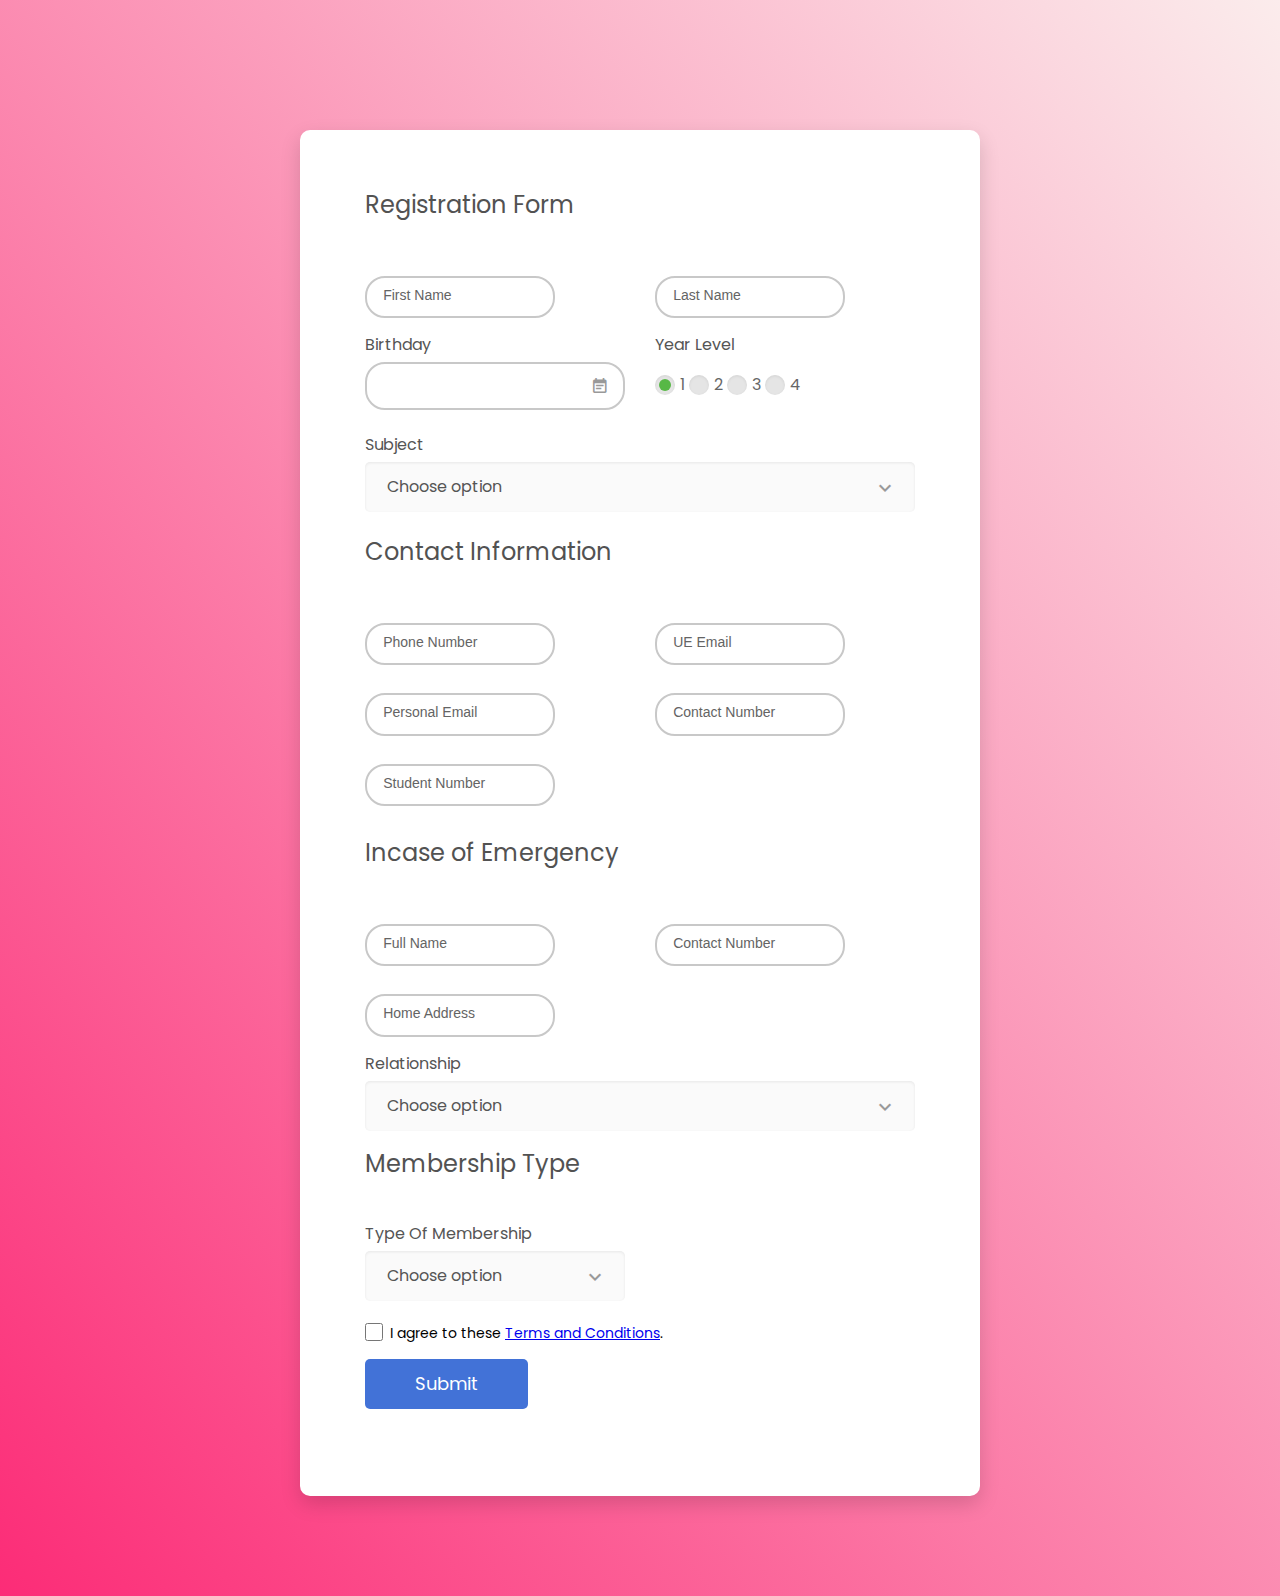
<file: index.html>
<!DOCTYPE html>
<html lang="en">

<head>
    <!-- Required meta tags-->
    <link rel="icon" href="logongtaon-removebg-preview.png" type="image/x-icon" >

    <!-- Title Page-->
    <title>YouFind</title>
        
    <!-- Icons font CSS-->
    <link href="vendor/mdi-font/css/material-design-iconic-font.min.css" rel="stylesheet" media="all">
    <link href="vendor/font-awesome-4.7/css/font-awesome.min.css" rel="stylesheet" media="all">
    <!-- Font special for pages-->
    <link href="https://fonts.googleapis.com/css?family=Poppins:100,100i,200,200i,300,300i,400,400i,500,500i,600,600i,700,700i,800,800i,900,900i" rel="stylesheet">

    <!-- Vendor CSS-->
    <link href="vendor/select2/select2.min.css" rel="stylesheet" media="all">
    <link href="vendor/datepicker/daterangepicker.css" rel="stylesheet" media="all">

    <!-- Main CSS-->
    <link href="css/main.css" rel="stylesheet" media="all">
</head>

<body>
    <div class="page-wrapper bg-gra-02 p-t-130 p-b-100 font-poppins">
        <div class="wrapper wrapper--w680">
            <div class="card card-4">
                <div class="card-body">
                    <h2 class="title">Registration Form</h2>
                    <form action="mainpage.html" method="get">
                        <div class="row row-space">
                            <div class="col-2">
                                <div class="input-group">
                                    <input class="input--style-4" type="text" name="first_name" autocomplete="off" required>
                                    <label class="label">First Name</label>
                                </div>
                            </div>
                            <div class="col-2">
                                <div class="input-group">
                                    <input class="input--style-4" type="text" name="last_name" autocomplete="off" required>
                                    <label class="label">Last Name</label>
                                </div>
                            </div>
                        </div>
                        <div class="row row-space">
                            <div class="col-2">
                                <div class="input-group1">
                                    <label class="label1">Birthday</label>
                                    <div class="input-group-icon">
                                        <input class="input--style-4 js-datepicker" type="text" name="birthday" required>
                                        <i class="zmdi zmdi-calendar-note input-icon js-btn-calendar"></i>
                                    </div>
                                </div>
                            </div>
                            <div class="col-2">
                                <div class="input-group1">
                                    <label class="label1">Year Level</label>
                                    <div class="p-t-10">
                                        <label class="radio-container ">1
                                            <input type="radio" checked="checked" name="year">
                                            <span class="checkmark"></span>
                                        </label>
                                        <label class="radio-container ">2
                                            <input type="radio" name="year">
                                            <span class="checkmark"></span>
                                        </label>
                                        <label class="radio-container ">3
                                            <input type="radio" name="year">
                                            <span class="checkmark"></span>
                                        </label>
                                        <label class="radio-container ">4
                                            <input type="radio" name="year">
                                            <span class="checkmark"></span>
                                        </label>
                                    </div>
                                </div>
                            </div>
                        </div>
                        <div class="input-group1">
                            <label class="label1">Subject</label>
                            <div class="rs-select2 js-select-simple select--no-search">
                                <select name="subject"  required>
                                    <option disabled="disabled" selected="selected">Choose option</option>
                                    <option>BS Computer Engineering</option>
                                    <option>BS Computer Science</option>
                                    <option>BS Information System</option>
                                </select>
                                <div class="select-dropdown"></div>
                            </div>
                        </div>
                        <h2 class="title">Contact Information</h2>
                        <div class="row row-space">
                            <div class="col-2">
                                <div class="input-group">
                                    <input class="input--style-4" type="text" minlength="11" name="phone" autocomplete="off"  required>
                                    <label class="label">Phone Number</label>
                                </div>
                            </div>
                            <div class="col-2">
                                <div class="input-group">
                                    <input class="input--style-4" type="email" name="email" pattern=".+@ue.edu\.ph" autocomplete="off" required>
                                    <label class="label"> UE Email</label>
                                </div>
                            </div>
                            <div class="col-2">
                                <div class="input-group">
                                    <input class="input--style-4" type="email" name="email" autocomplete="off" required>
                                    <label class="label">Personal Email</label>
                                </div>
                            </div>
                            <div class="col-2">
                                <div class="input-group">
                                    <input class="input--style-4" type="text" minlength="11" autocomplete="off" name="phone" required>
                                    <label class="label">Contact Number</label>
                                </div>
                            </div>
                            <div class="col-2">
                                <div class="input-group">
                                    <input class="input--style-4" minlength="11"type="text" name="studnum" autocomplete="off" required>
                                    <label class="label">Student Number</label>
                                </div>
                            </div>
                        </div>
                        <div class="p-t-15">
                            <h2 class="title">Incase of Emergency</h2>
                        <div class="row row-space">
                            <div class="col-2">
                                <div class="input-group">
                                    <input class="input--style-4" type="text" name="first_name" autocomplete="off" required>
                                    <label class="label">Full Name</label>
                                </div>
                            </div>
                            <div class="col-2">
                                <div class="input-group">
                                    <input class="input--style-4" type="text" minlength="11" name="phone" autocomplete="off" required>
                                    <label class="label">Contact Number</label>
                                </div>
                            </div>
                            
                                <div class="input-group">
                                    <input class="input--style-4" type="text" name="address" autocomplete="off" required>
                                    <label class="label">Home Address</label>
                                </div>
                            </div>
                            
                               
                            </div>
                            <div class="input-group1">
                                <label class="label1">Relationship</label>
                                <div class="rs-select2 js-select-simple select--no-search">
                                    <select name="subject" required>
                                        <option disabled="disabled" selected="selected">Choose option</option>
                                        <option>Parent</option>
                                        <option>Guardian</option>
                                        <option>Others</option>
                                    </select>
                                    <div class="select-dropdown"></div>
                                </div>
                                <div class="p-t-15">
                                    <div class="input-group1">
                                    <h2 class="title">Membership Type</h2>
                                <div class="col-2">
                                        <label class="label1">Type of Membership</label>
                                        <div class="rs-select2 js-select-simple select--no-search" required>
                                            <select name="subject">
                                                <option disabled="disabled" selected="selected">Choose option</option>
                                                <option>New</option>
                                                <option>Renewal</option>
                                                <option>Honorary</option>
                                            </select>
                                            <div class="select-dropdown"></div>
                                        </div>
                                </div>  
                                </div>      
                            </div>
                            
                            <div class="tacbox">
                                <input id="checkbox" type="checkbox"  required>
                                <label for="checkbox"> I agree to these <a href="#">Terms and Conditions</a>.</label>
                              </div>
                            <div class="p-t-15">
                                 
                                <button><a class="btn btn--radius-2 btn--blue" type="submit">Submit</button></a>
                                
                            </div>
                        </div>
                    </form>
                </div>
            </div>
        </div>
    </div>

    <!-- Jquery JS-->
    <script src="vendor/jquery/jquery.min.js"></script>
    <!-- Vendor JS-->
    <script src="vendor/select2/select2.min.js"></script>
    <script src="vendor/datepicker/moment.min.js"></script>
    <script src="vendor/datepicker/daterangepicker.js"></script>

    <!-- Main JS-->
    <script src="js/global.js"></script>

</body><!-- This templates was made by Colorlib (https://colorlib.com) -->

</html>
<!-- end document-->
</file>
<file: vendor/datepicker/daterangepicker.css>
.daterangepicker {
  position: absolute;
  color: inherit;
  background-color: #fff;
  border-radius: 4px;
  width: 278px;
  padding: 4px;
  margin-top: 1px;
  top: 100px;
  left: 20px;
  /* Calendars */ }
  .daterangepicker:before, .daterangepicker:after {
    position: absolute;
    display: inline-block;
    border-bottom-color: rgba(0, 0, 0, 0.2);
    content: ''; }
  .daterangepicker:before {
    top: -7px;
    border-right: 7px solid transparent;
    border-left: 7px solid transparent;
    border-bottom: 7px solid #ccc; }
  .daterangepicker:after {
    top: -6px;
    border-right: 6px solid transparent;
    border-bottom: 6px solid #fff;
    border-left: 6px solid transparent; }
  .daterangepicker.opensleft:before {
    right: 9px; }
  .daterangepicker.opensleft:after {
    right: 10px; }
  .daterangepicker.openscenter:before {
    left: 0;
    right: 0;
    width: 0;
    margin-left: auto;
    margin-right: auto; }
  .daterangepicker.openscenter:after {
    left: 0;
    right: 0;
    width: 0;
    margin-left: auto;
    margin-right: auto; }
  .daterangepicker.opensright:before {
    left: 9px; }
  .daterangepicker.opensright:after {
    left: 10px; }
  .daterangepicker.dropup {
    margin-top: -5px; }
    .daterangepicker.dropup:before {
      top: initial;
      bottom: -7px;
      border-bottom: initial;
      border-top: 7px solid #ccc; }
    .daterangepicker.dropup:after {
      top: initial;
      bottom: -6px;
      border-bottom: initial;
      border-top: 6px solid #fff; }
  .daterangepicker.dropdown-menu {
    max-width: none;
    z-index: 3001; }
  .daterangepicker.single .ranges, .daterangepicker.single .calendar {
    float: none; }
  .daterangepicker.show-calendar .calendar {
    display: block; }
  .daterangepicker .calendar {
    display: none;
    max-width: 270px;
    margin: 4px; }
    .daterangepicker .calendar.single .calendar-table {
      border: none; }
    .daterangepicker .calendar th, .daterangepicker .calendar td {
      white-space: nowrap;
      text-align: center;
      min-width: 32px; }
  .daterangepicker .calendar-table {
    border: 1px solid #fff;
    padding: 4px;
    border-radius: 4px;
    background-color: #fff; }
  .daterangepicker table {
    width: 100%;
    margin: 0; }
  .daterangepicker td, .daterangepicker th {
    text-align: center;
    width: 20px;
    height: 20px;
    border-radius: 4px;
    border: 1px solid transparent;
    white-space: nowrap;
    cursor: pointer; }
    .daterangepicker td.available:hover, .daterangepicker th.available:hover {
      background-color: #eee;
      border-color: transparent;
      color: inherit; }
    .daterangepicker td.week, .daterangepicker th.week {
      font-size: 80%;
      color: #ccc; }
  .daterangepicker td.off, .daterangepicker td.off.in-range, .daterangepicker td.off.start-date, .daterangepicker td.off.end-date {
    background-color: #fff;
    border-color: transparent;
    color: #999; }
  .daterangepicker td.in-range {
    background-color: #ebf4f8;
    border-color: transparent;
    color: #000;
    border-radius: 0; }
  .daterangepicker td.start-date {
    border-radius: 4px 0 0 4px; }
  .daterangepicker td.end-date {
    border-radius: 0 4px 4px 0; }
  .daterangepicker td.start-date.end-date {
    border-radius: 4px; }
  .daterangepicker td.active, .daterangepicker td.active:hover {
    background-color: #357ebd;
    border-color: transparent;
    color: #fff; }
  .daterangepicker th.month {
    width: auto; }
  .daterangepicker td.disabled, .daterangepicker option.disabled {
    color: #999;
    cursor: not-allowed;
    text-decoration: line-through; }
  .daterangepicker select.monthselect, .daterangepicker select.yearselect {
    font-size: 12px;
    padding: 1px;
    height: auto;
    margin: 0;
    cursor: default; }
  .daterangepicker select.monthselect {
    margin-right: 2%;
    width: 56%; }
  .daterangepicker select.yearselect {
    width: 40%; }
  .daterangepicker select.hourselect, .daterangepicker select.minuteselect, .daterangepicker select.secondselect, .daterangepicker select.ampmselect {
    width: 50px;
    margin-bottom: 0; }
  .daterangepicker .input-mini {
    border: 1px solid #ccc;
    border-radius: 4px;
    color: #555;
    height: 30px;
    line-height: 30px;
    display: block;
    vertical-align: middle;
    margin: 0 0 5px 0;
    padding: 0 6px 0 28px;
    width: 100%; }
    .daterangepicker .input-mini.active {
      border: 1px solid #08c;
      border-radius: 4px; }
  .daterangepicker .daterangepicker_input {
    position: relative; }
    .daterangepicker .daterangepicker_input i {
      position: absolute;
      left: 8px;
      top: 8px; }
  .daterangepicker.rtl .input-mini {
    padding-right: 28px;
    padding-left: 6px; }
  .daterangepicker.rtl .daterangepicker_input i {
    left: auto;
    right: 8px; }
  .daterangepicker .calendar-time {
    text-align: center;
    margin: 5px auto;
    line-height: 30px;
    position: relative;
    padding-left: 28px; }
    .daterangepicker .calendar-time select.disabled {
      color: #ccc;
      cursor: not-allowed; }

.ranges {
  font-size: 11px;
  float: none;
  margin: 4px;
  text-align: left; }
  .ranges ul {
    list-style: none;
    margin: 0 auto;
    padding: 0;
    width: 100%; }
  .ranges li {
    font-size: 13px;
    background-color: #f5f5f5;
    border: 1px solid #f5f5f5;
    border-radius: 4px;
    color: #08c;
    padding: 3px 12px;
    margin-bottom: 8px;
    cursor: pointer; }
    .ranges li:hover {
      background-color: #08c;
      border: 1px solid #08c;
      color: #fff; }
    .ranges li.active {
      background-color: #08c;
      border: 1px solid #08c;
      color: #fff; }

/*  Larger Screen Styling */
@media (min-width: 564px) {
  .daterangepicker {
    width: auto; }
    .daterangepicker .ranges ul {
      width: 160px; }
    .daterangepicker.single .ranges ul {
      width: 100%; }
    .daterangepicker.single .calendar.left {
      clear: none; }
    .daterangepicker.single.ltr .ranges, .daterangepicker.single.ltr .calendar {
      float: left; }
    .daterangepicker.single.rtl .ranges, .daterangepicker.single.rtl .calendar {
      float: right; }
    .daterangepicker.ltr {
      direction: ltr;
      text-align: left; }
      .daterangepicker.ltr .calendar.left {
        clear: left;
        margin-right: 0; }
        .daterangepicker.ltr .calendar.left .calendar-table {
          border-right: none;
          border-top-right-radius: 0;
          border-bottom-right-radius: 0; }
      .daterangepicker.ltr .calendar.right {
        margin-left: 0; }
        .daterangepicker.ltr .calendar.right .calendar-table {
          border-left: none;
          border-top-left-radius: 0;
          border-bottom-left-radius: 0; }
      .daterangepicker.ltr .left .daterangepicker_input {
        padding-right: 12px; }
      .daterangepicker.ltr .calendar.left .calendar-table {
        padding-right: 12px; }
      .daterangepicker.ltr .ranges, .daterangepicker.ltr .calendar {
        float: left; }
    .daterangepicker.rtl {
      direction: rtl;
      text-align: right; }
      .daterangepicker.rtl .calendar.left {
        clear: right;
        margin-left: 0; }
        .daterangepicker.rtl .calendar.left .calendar-table {
          border-left: none;
          border-top-left-radius: 0;
          border-bottom-left-radius: 0; }
      .daterangepicker.rtl .calendar.right {
        margin-right: 0; }
        .daterangepicker.rtl .calendar.right .calendar-table {
          border-right: none;
          border-top-right-radius: 0;
          border-bottom-right-radius: 0; }
      .daterangepicker.rtl .left .daterangepicker_input {
        padding-left: 12px; }
      .daterangepicker.rtl .calendar.left .calendar-table {
        padding-left: 12px; }
      .daterangepicker.rtl .ranges, .daterangepicker.rtl .calendar {
        text-align: right;
        float: right; } }
@media (min-width: 730px) {
  .daterangepicker .ranges {
    width: auto; }
  .daterangepicker.ltr .ranges {
    float: left; }
  .daterangepicker.rtl .ranges {
    float: right; }
  .daterangepicker .calendar.left {
    clear: none !important; } }
</file>
<file: css/main.css>
/* ==========================================================================
   #FONT
   ========================================================================== */
   .font-robo {
    font-family: "Roboto", "Arial", "Helvetica Neue", sans-serif;
  }
  
  .font-poppins {
    font-family: "Poppins", "Arial", "Helvetica Neue", sans-serif;
  }
  
  /* ==========================================================================
     #GRID
     ========================================================================== */
  .row {
    display: -webkit-box;
    display: -webkit-flex;
    display: -moz-box;
    display: -ms-flexbox;
    display: flex;
    -webkit-flex-wrap: wrap;
    -ms-flex-wrap: wrap;
    flex-wrap: wrap;
  }
  
  .row-space {
    -webkit-box-pack: justify;
    -webkit-justify-content: space-between;
    -moz-box-pack: justify;
    -ms-flex-pack: justify;
    justify-content: space-between;
  }
  
  .col-2 {
    width: -webkit-calc((100% - 30px) / 2);
    width: -moz-calc((100% - 30px) / 2);
    width: calc((100% - 30px) / 2);
  }
  
  @media (max-width: 767px) {
    .col-2 {
      width: 100%;
    }
  }
  
  /* ==========================================================================
     #BOX-SIZING
     ========================================================================== */
  /**
   * More sensible default box-sizing:
   * css-tricks.com/inheriting-box-sizing-probably-slightly-better-best-practice
   */
  html {
    -webkit-box-sizing: border-box;
    -moz-box-sizing: border-box;
    box-sizing: border-box;
  }
  
  * {
    padding: 0;
    margin: 0;
  }
  
  *, *:before, *:after {
    -webkit-box-sizing: inherit;
    -moz-box-sizing: inherit;
    box-sizing: inherit;
  }
  
  /* ==========================================================================
     #RESET
     ========================================================================== */
  /**
   * A very simple reset that sits on top of Normalize.css.
   */
  body,
  h1, h2, h3, h4, h5, h6,
  blockquote, p, pre,
  dl, dd, ol, ul,
  figure,
  hr,
  fieldset, legend {
    margin: 0;
    padding: 0;
  }
  
  /**
   * Remove trailing margins from nested lists.
   */
  li > ol,
  li > ul {
    margin-bottom: 0;
  }
  
  /**
   * Remove default table spacing.
   */
  table {
    border-collapse: collapse;
    border-spacing: 0;
  }
  
  /**
   * 1. Reset Chrome and Firefox behaviour which sets a `min-width: min-content;`
   *    on fieldsets.
   */
  fieldset {
    min-width: 0;
    /* [1] */
    border: 0;
  }
  
  button {
    outline: none;
    background: none;
    border: none;
  }
  
  /* ==========================================================================
     #PAGE WRAPPER
     ========================================================================== */
  .page-wrapper {
    min-height: 100vh;
  }
  
  body {
    font-family: "Poppins", "Arial", "Helvetica Neue", sans-serif;
    font-weight: 400;
    font-size: 14px;
  }
  
  h1, h2, h3, h4, h5, h6 {
    font-weight: 400;
  }
  
  h1 {
    font-size: 36px;
  }
  
  h2 {
    font-size: 30px;
  }
  
  h3 {
    font-size: 24px;
  }
  
  h4 {
    font-size: 18px;
  }
  
  h5 {
    font-size: 15px;
  }
  
  h6 {
    font-size: 13px;
  }
  
  /* ==========================================================================
     #BACKGROUND
     ========================================================================== */
  .bg-blue {
    background: #f4c2c2;
  }
  
  .bg-red {
    background: #fbecec;
  }
  
  .bg-gra-01 {
    background: -webkit-gradient(linear, left bottom, left top, from(#f4c2c2), to(#fbecec));
    background: -webkit-linear-gradient(bottom, #f4c2c2 0%, #fbecec 100%);
    background: -moz-linear-gradient(bottom, #f4c2c2 0%, #fbecec 100%);
    background: -o-linear-gradient(bottom, #f4c2c2 0%, #fbecec 100%);
    background: linear-gradient(to top, #f4c2c2 0%, #fbecec 100%);
  }
  
  .bg-gra-02 {
    background: -webkit-gradient(linear, left bottom, right top, from(#fc2c77), to(#fbecec));
    background: -webkit-linear-gradient(bottom left, #fc2c77 0%, #fbecec 100%);
    background: -moz-linear-gradient(bottom left, #fc2c77 0%, #fbecec 100%);
    background: -o-linear-gradient(bottom left, #fc2c77 0%, #fbecec 100%);
    background: linear-gradient(to top right, #fc2c77 0%, #fbecec 100%);
  }
  
  /* ==========================================================================
     #SPACING
     ========================================================================== */
  .p-t-100 {
    padding-top: 100px;
  }
  
  .p-t-130 {
    padding-top: 130px;
  }
  
  .p-t-180 {
    padding-top: 180px;
  }
  
  .p-t-20 {
    padding-top: 20px;
  }
  
  .p-t-15 {
    padding-top: 15px;
  }
  
  .p-t-10 {
    padding-top: 10px;
  }
  
  .p-t-30 {
    padding-top: 30px;
  }
  
  .p-b-100 {
    padding-bottom: 100px;
  }
  
  .m-r-45 {
    margin-right: 45px;
  }
  
  /* ==========================================================================
     #WRAPPER
     ========================================================================== */
  .wrapper {
    margin: 0 auto;
  }
  
  .wrapper--w960 {
    max-width: 960px;
  }
  
  .wrapper--w780 {
    max-width: 780px;
  }
  
  .wrapper--w680 {
    max-width: 680px;
  }
  
  /* ==========================================================================
     #BUTTON
     ========================================================================== */
  .btn {
    display: inline-block;
    line-height: 50px;
    padding: 0 50px;
    -webkit-transition: all 0.4s ease;
    -o-transition: all 0.4s ease;
    -moz-transition: all 0.4s ease;
    transition: all 0.4s ease;
    cursor: pointer;
    font-size: 18px;
    color: #fff;
    font-family: "Poppins", "Arial", "Helvetica Neue", sans-serif;
  }
  
  .btn--radius {
    -webkit-border-radius: 3px;
    -moz-border-radius: 3px;
    border-radius: 3px;
  }
  
  .btn--radius-2 {
    -webkit-border-radius: 5px;
    -moz-border-radius: 5px;
    border-radius: 5px;
  }
  
  .btn--pill {
    -webkit-border-radius: 20px;
    -moz-border-radius: 20px;
    border-radius: 20px;
  }
  
  .btn--green {
    background: #57b846;
  }
  
  .btn--green:hover {
    background: #4dae3c;
  }
  
  .btn--blue {
    background: #4272d7;
  }
  
  .btn--blue:hover {
    background: #3868cd;
  }
  
  /* ==========================================================================
     #DATE PICKER
     ========================================================================== */
  td.active {
    background-color: #2c6ed5;
  }
  
  input[type="date" i] {
    padding: 14px;
  }
  
  .table-condensed td, .table-condensed th {
    font-size: 14px;
    font-family: "Roboto", "Arial", "Helvetica Neue", sans-serif;
    font-weight: 400;
  }
  
  .daterangepicker td {
    width: 40px;
    height: 30px;
  }
  
  .daterangepicker {
    border: none;
    -webkit-box-shadow: 0px 8px 20px 0px rgba(0, 0, 0, 0.15);
    -moz-box-shadow: 0px 8px 20px 0px rgba(0, 0, 0, 0.15);
    box-shadow: 0px 8px 20px 0px rgba(0, 0, 0, 0.15);
    display: none;
    border: 1px solid #e0e0e0;
    margin-top: 5px;
  }
  
  .daterangepicker::after, .daterangepicker::before {
    display: none;
  }
  
  .daterangepicker thead tr th {
    padding: 10px 0;
  }
  
  .daterangepicker .table-condensed th select {
    border: 1px solid #ccc;
    -webkit-border-radius: 3px;
    -moz-border-radius: 3px;
    border-radius: 3px;
    font-size: 14px;
    padding: 5px;
    outline: none;
  }
  
  /* ==========================================================================
     #FORM
     ========================================================================== */
  input {
    outline: none;
    margin: 0;
    border: none;
    -webkit-box-shadow: none;
    -moz-box-shadow: none;
    box-shadow: none;
    width: 100%;
    font-size: 14px;
    font-family: inherit;
  }
  
  .input--style-4 {
    font-size: 100%;
    padding: 0.8em;
    outline: none;
    border: 2px solid rgb(200, 200, 200);
    background-color: transparent;
    border-radius: 20px;
    width: 100%;
  
  }
  
  .input--style-4::-webkit-input-placeholder {
    /* WebKit, Blink, Edge */
    color: #666;
  }
  
  .input--style-4:-moz-placeholder {
    /* Mozilla Firefox 4 to 18 */
    color: #666;
    opacity: 1;
  }
  
  .input--style-4::-moz-placeholder {
    /* Mozilla Firefox 19+ */
    color: #666;
    opacity: 1;
  }
  
  .input--style-4:-ms-input-placeholder {
    /* Internet Explorer 10-11 */
    color: #666;
  }
  
  .input--style-4:-ms-input-placeholder {
    /* Microsoft Edge */
    color: #666;
  }
  .label {
    font-size: 100%;
    position: absolute;
    left: 0;
    padding: 0.8em;
    margin-left: 0.5em;
    pointer-events: none;
    transition: all 0.3s ease;
    color: rgb(100, 100, 100);
  }
  
  .label1 {
    font-size: 16px;
    color: #555;
    text-transform: capitalize;
    display: block;
    margin-bottom: 5px;
  }
  
  .radio-container {
    display: inline-block;
    position: relative;
    padding-left: 25px;
    cursor: pointer;
    font-size: 16px;
    color: #666;
    -webkit-user-select: none;
    -moz-user-select: none;
    -ms-user-select: none;
    user-select: none;
  }
  
  .radio-container input {
    position: absolute;
    opacity: 0;
    cursor: pointer;
  }
  
  .radio-container input:checked ~ .checkmark {
    background-color: #e5e5e5;
  }
  
  .radio-container input:checked ~ .checkmark:after {
    display: block;
  }
  .tacbox {
    display:inline-block;
    padding-left: 25px;
  }
  
  .tacbox input {
    position: absolute;
    left: 0;
    height: 1.3em;
    width: 1.3em;
    vertical-align: middle;
    
  }
  .radio-container .checkmark:after {
    top: 50%;
    left: 50%;
    -webkit-transform: translate(-50%, -50%);
    -moz-transform: translate(-50%, -50%);
    -ms-transform: translate(-50%, -50%);
    -o-transform: translate(-50%, -50%);
    transform: translate(-50%, -50%);
    width: 12px;
    height: 12px;
    -webkit-border-radius: 50%;
    -moz-border-radius: 50%;
    border-radius: 50%;
    background: #57b846;
  }
  
  .checkmark {
    position: absolute;
    top: 50%;
    -webkit-transform: translateY(-50%);
    -moz-transform: translateY(-50%);
    -ms-transform: translateY(-50%);
    -o-transform: translateY(-50%);
    transform: translateY(-50%);
    left: 0;
    height: 20px;
    width: 20px;
    background-color: #e5e5e5;
    -webkit-border-radius: 50%;
    -moz-border-radius: 50%;
    border-radius: 50%;
    -webkit-box-shadow: inset 0px 1px 3px 0px rgba(0, 0, 0, 0.08);
    -moz-box-shadow: inset 0px 1px 3px 0px rgba(0, 0, 0, 0.08);
    box-shadow: inset 0px 1px 3px 0px rgba(0, 0, 0, 0.08);
  }
  
  .checkmark:after {
    content: "";
    position: absolute;
    display: none;
  }
  
  .input-group1 {
    position: relative;
    margin-bottom: 22px;
  }
  
  .input-group {
    font-family: 'Segoe UI', sans-serif;
    margin: 1em 0 1em 0;
    max-width: 190px;
    position: relative;
  }
  
  .input-group-icon {
    position: relative;
  }
  
  .input-icon {
    position: absolute;
    font-size: 18px;
    color: #999;
    right: 18px;
    top: 50%;
    -webkit-transform: translateY(-50%);
    -moz-transform: translateY(-50%);
    -ms-transform: translateY(-50%);
    -o-transform: translateY(-50%);
    transform: translateY(-50%);
    cursor: pointer;
  }
  
  .input-group :is(input:focus, input:valid)~label {
    transform: translateY(-50%) scale(.9);
    margin: 0em;
    margin-left: 1.3em;
    padding: 0.4em;
    background-color: #ffffff;
  }
  
  .input-group :is(input:focus, input:valid) {
    border-color: rgb(150, 150, 200);
  }
  
  
  /* ==========================================================================
     #SELECT2
     ========================================================================== */
  .select--no-search .select2-search {
    display: none !important;
  }
  
  .rs-select2 .select2-container {
    width: 100% !important;
    outline: none;
    background: #fafafa;
    -webkit-box-shadow: inset 0px 1px 3px 0px rgba(0, 0, 0, 0.08);
    -moz-box-shadow: inset 0px 1px 3px 0px rgba(0, 0, 0, 0.08);
    box-shadow: inset 0px 1px 3px 0px rgba(0, 0, 0, 0.08);
    -webkit-border-radius: 5px;
    -moz-border-radius: 5px;
    border-radius: 5px;
  }
  
  .rs-select2 .select2-container .select2-selection--single {
    outline: none;
    border: none;
    height: 50px;
    background: transparent;
  }
  
  .rs-select2 .select2-container .select2-selection--single .select2-selection__rendered {
    line-height: 50px;
    padding-left: 0;
    color: #555;
    font-size: 16px;
    font-family: inherit;
    padding-left: 22px;
    padding-right: 50px;
  }
  
  .rs-select2 .select2-container .select2-selection--single .select2-selection__arrow {
    height: 50px;
    right: 20px;
    display: -webkit-box;
    display: -webkit-flex;
    display: -moz-box;
    display: -ms-flexbox;
    display: flex;
    -webkit-box-pack: center;
    -webkit-justify-content: center;
    -moz-box-pack: center;
    -ms-flex-pack: center;
    justify-content: center;
    -webkit-box-align: center;
    -webkit-align-items: center;
    -moz-box-align: center;
    -ms-flex-align: center;
    align-items: center;
  }
  
  .rs-select2 .select2-container .select2-selection--single .select2-selection__arrow b {
    display: none;
  }
  
  .rs-select2 .select2-container .select2-selection--single .select2-selection__arrow:after {
    font-family: "Material-Design-Iconic-Font";
    content: '\f2f9';
    font-size: 24px;
    color: #999;
    -webkit-transition: all 0.4s ease;
    -o-transition: all 0.4s ease;
    -moz-transition: all 0.4s ease;
    transition: all 0.4s ease;
  }
  
  .rs-select2 .select2-container.select2-container--open .select2-selection--single .select2-selection__arrow::after {
    -webkit-transform: rotate(-180deg);
    -moz-transform: rotate(-180deg);
    -ms-transform: rotate(-180deg);
    -o-transform: rotate(-180deg);
    transform: rotate(-180deg);
  }
  
  .select2-container--open .select2-dropdown--below {
    border: none;
    -webkit-border-radius: 3px;
    -moz-border-radius: 3px;
    border-radius: 3px;
    -webkit-box-shadow: 0px 8px 20px 0px rgba(0, 0, 0, 0.15);
    -moz-box-shadow: 0px 8px 20px 0px rgba(0, 0, 0, 0.15);
    box-shadow: 0px 8px 20px 0px rgba(0, 0, 0, 0.15);
    border: 1px solid #e0e0e0;
    margin-top: 5px;
    overflow: hidden;
  }
  
  .select2-container--default .select2-results__option {
    padding-left: 22px;
  }
  
  /* ==========================================================================
     #TITLE
     ========================================================================== */
  .title {
    font-size: 24px;
    color: #525252;
    font-weight: 400;
    margin-bottom: 40px;
  }
  
  /* ==========================================================================
     #CARD
     ========================================================================== */
  .card {
    -webkit-border-radius: 3px;
    -moz-border-radius: 3px;
    border-radius: 3px;
    background: #fff;
  }
  
  .card-4 {
    background: #fff;
    -webkit-border-radius: 10px;
    -moz-border-radius: 10px;
    border-radius: 10px;
    -webkit-box-shadow: 0px 8px 20px 0px rgba(0, 0, 0, 0.15);
    -moz-box-shadow: 0px 8px 20px 0px rgba(0, 0, 0, 0.15);
    box-shadow: 0px 8px 20px 0px rgba(0, 0, 0, 0.15);
  }
  
  .card-4 .card-body {
    padding: 57px 65px;
    padding-bottom: 65px;
  }
  
  @media (max-width: 767px) {
    .card-4 .card-body {
      padding: 50px 40px;
    }
  }
</file>
<file: vendor/mdi-font/css/material-design-iconic-font.min.css>
@font-face{font-family:Material-Design-Iconic-Font;src:url(../fonts/Material-Design-Iconic-Font.woff2?v=2.2.0) format('woff2'),url(../fonts/Material-Design-Iconic-Font.woff?v=2.2.0) format('woff'),url(../fonts/Material-Design-Iconic-Font.ttf?v=2.2.0) format('truetype')}.zmdi{display:inline-block;font:normal normal normal 14px/1 'Material-Design-Iconic-Font';font-size:inherit;text-rendering:auto;-webkit-font-smoothing:antialiased;-moz-osx-font-smoothing:grayscale}.zmdi-hc-lg{font-size:1.33333333em;line-height:.75em;vertical-align:-15%}.zmdi-hc-2x{font-size:2em}.zmdi-hc-3x{font-size:3em}.zmdi-hc-4x{font-size:4em}.zmdi-hc-5x{font-size:5em}.zmdi-hc-fw{width:1.28571429em;text-align:center}.zmdi-hc-ul{padding-left:0;margin-left:2.14285714em;list-style-type:none}.zmdi-hc-ul>li{position:relative}.zmdi-hc-li{position:absolute;left:-2.14285714em;width:2.14285714em;top:.14285714em;text-align:center}.zmdi-hc-li.zmdi-hc-lg{left:-1.85714286em}.zmdi-hc-border{padding:.1em .25em;border:solid .1em #9e9e9e;border-radius:2px}.zmdi-hc-border-circle{padding:.1em .25em;border:solid .1em #9e9e9e;border-radius:50%}.zmdi.pull-left{float:left;margin-right:.15em}.zmdi.pull-right{float:right;margin-left:.15em}.zmdi-hc-spin{-webkit-animation:zmdi-spin 1.5s infinite linear;animation:zmdi-spin 1.5s infinite linear}.zmdi-hc-spin-reverse{-webkit-animation:zmdi-spin-reverse 1.5s infinite linear;animation:zmdi-spin-reverse 1.5s infinite linear}@-webkit-keyframes zmdi-spin{0%{-webkit-transform:rotate(0deg);transform:rotate(0deg)}100%{-webkit-transform:rotate(359deg);transform:rotate(359deg)}}@keyframes zmdi-spin{0%{-webkit-transform:rotate(0deg);transform:rotate(0deg)}100%{-webkit-transform:rotate(359deg);transform:rotate(359deg)}}@-webkit-keyframes zmdi-spin-reverse{0%{-webkit-transform:rotate(0deg);transform:rotate(0deg)}100%{-webkit-transform:rotate(-359deg);transform:rotate(-359deg)}}@keyframes zmdi-spin-reverse{0%{-webkit-transform:rotate(0deg);transform:rotate(0deg)}100%{-webkit-transform:rotate(-359deg);transform:rotate(-359deg)}}.zmdi-hc-rotate-90{-webkit-transform:rotate(90deg);-ms-transform:rotate(90deg);transform:rotate(90deg)}.zmdi-hc-rotate-180{-webkit-transform:rotate(180deg);-ms-transform:rotate(180deg);transform:rotate(180deg)}.zmdi-hc-rotate-270{-webkit-transform:rotate(270deg);-ms-transform:rotate(270deg);transform:rotate(270deg)}.zmdi-hc-flip-horizontal{-webkit-transform:scale(-1,1);-ms-transform:scale(-1,1);transform:scale(-1,1)}.zmdi-hc-flip-vertical{-webkit-transform:scale(1,-1);-ms-transform:scale(1,-1);transform:scale(1,-1)}.zmdi-hc-stack{position:relative;display:inline-block;width:2em;height:2em;line-height:2em;vertical-align:middle}.zmdi-hc-stack-1x,.zmdi-hc-stack-2x{position:absolute;left:0;width:100%;text-align:center}.zmdi-hc-stack-1x{line-height:inherit}.zmdi-hc-stack-2x{font-size:2em}.zmdi-hc-inverse{color:#fff}.zmdi-3d-rotation:before{content:'\f101'}.zmdi-airplane-off:before{content:'\f102'}.zmdi-airplane:before{content:'\f103'}.zmdi-album:before{content:'\f104'}.zmdi-archive:before{content:'\f105'}.zmdi-assignment-account:before{content:'\f106'}.zmdi-assignment-alert:before{content:'\f107'}.zmdi-assignment-check:before{content:'\f108'}.zmdi-assignment-o:before{content:'\f109'}.zmdi-assignment-return:before{content:'\f10a'}.zmdi-assignment-returned:before{content:'\f10b'}.zmdi-assignment:before{content:'\f10c'}.zmdi-attachment-alt:before{content:'\f10d'}.zmdi-attachment:before{content:'\f10e'}.zmdi-audio:before{content:'\f10f'}.zmdi-badge-check:before{content:'\f110'}.zmdi-balance-wallet:before{content:'\f111'}.zmdi-balance:before{content:'\f112'}.zmdi-battery-alert:before{content:'\f113'}.zmdi-battery-flash:before{content:'\f114'}.zmdi-battery-unknown:before{content:'\f115'}.zmdi-battery:before{content:'\f116'}.zmdi-bike:before{content:'\f117'}.zmdi-block-alt:before{content:'\f118'}.zmdi-block:before{content:'\f119'}.zmdi-boat:before{content:'\f11a'}.zmdi-book-image:before{content:'\f11b'}.zmdi-book:before{content:'\f11c'}.zmdi-bookmark-outline:before{content:'\f11d'}.zmdi-bookmark:before{content:'\f11e'}.zmdi-brush:before{content:'\f11f'}.zmdi-bug:before{content:'\f120'}.zmdi-bus:before{content:'\f121'}.zmdi-cake:before{content:'\f122'}.zmdi-car-taxi:before{content:'\f123'}.zmdi-car-wash:before{content:'\f124'}.zmdi-car:before{content:'\f125'}.zmdi-card-giftcard:before{content:'\f126'}.zmdi-card-membership:before{content:'\f127'}.zmdi-card-travel:before{content:'\f128'}.zmdi-card:before{content:'\f129'}.zmdi-case-check:before{content:'\f12a'}.zmdi-case-download:before{content:'\f12b'}.zmdi-case-play:before{content:'\f12c'}.zmdi-case:before{content:'\f12d'}.zmdi-cast-connected:before{content:'\f12e'}.zmdi-cast:before{content:'\f12f'}.zmdi-chart-donut:before{content:'\f130'}.zmdi-chart:before{content:'\f131'}.zmdi-city-alt:before{content:'\f132'}.zmdi-city:before{content:'\f133'}.zmdi-close-circle-o:before{content:'\f134'}.zmdi-close-circle:before{content:'\f135'}.zmdi-close:before{content:'\f136'}.zmdi-cocktail:before{content:'\f137'}.zmdi-code-setting:before{content:'\f138'}.zmdi-code-smartphone:before{content:'\f139'}.zmdi-code:before{content:'\f13a'}.zmdi-coffee:before{content:'\f13b'}.zmdi-collection-bookmark:before{content:'\f13c'}.zmdi-collection-case-play:before{content:'\f13d'}.zmdi-collection-folder-image:before{content:'\f13e'}.zmdi-collection-image-o:before{content:'\f13f'}.zmdi-collection-image:before{content:'\f140'}.zmdi-collection-item-1:before{content:'\f141'}.zmdi-collection-item-2:before{content:'\f142'}.zmdi-collection-item-3:before{content:'\f143'}.zmdi-collection-item-4:before{content:'\f144'}.zmdi-collection-item-5:before{content:'\f145'}.zmdi-collection-item-6:before{content:'\f146'}.zmdi-collection-item-7:before{content:'\f147'}.zmdi-collection-item-8:before{content:'\f148'}.zmdi-collection-item-9-plus:before{content:'\f149'}.zmdi-collection-item-9:before{content:'\f14a'}.zmdi-collection-item:before{content:'\f14b'}.zmdi-collection-music:before{content:'\f14c'}.zmdi-collection-pdf:before{content:'\f14d'}.zmdi-collection-plus:before{content:'\f14e'}.zmdi-collection-speaker:before{content:'\f14f'}.zmdi-collection-text:before{content:'\f150'}.zmdi-collection-video:before{content:'\f151'}.zmdi-compass:before{content:'\f152'}.zmdi-cutlery:before{content:'\f153'}.zmdi-delete:before{content:'\f154'}.zmdi-dialpad:before{content:'\f155'}.zmdi-dns:before{content:'\f156'}.zmdi-drink:before{content:'\f157'}.zmdi-edit:before{content:'\f158'}.zmdi-email-open:before{content:'\f159'}.zmdi-email:before{content:'\f15a'}.zmdi-eye-off:before{content:'\f15b'}.zmdi-eye:before{content:'\f15c'}.zmdi-eyedropper:before{content:'\f15d'}.zmdi-favorite-outline:before{content:'\f15e'}.zmdi-favorite:before{content:'\f15f'}.zmdi-filter-list:before{content:'\f160'}.zmdi-fire:before{content:'\f161'}.zmdi-flag:before{content:'\f162'}.zmdi-flare:before{content:'\f163'}.zmdi-flash-auto:before{content:'\f164'}.zmdi-flash-off:before{content:'\f165'}.zmdi-flash:before{content:'\f166'}.zmdi-flip:before{content:'\f167'}.zmdi-flower-alt:before{content:'\f168'}.zmdi-flower:before{content:'\f169'}.zmdi-font:before{content:'\f16a'}.zmdi-fullscreen-alt:before{content:'\f16b'}.zmdi-fullscreen-exit:before{content:'\f16c'}.zmdi-fullscreen:before{content:'\f16d'}.zmdi-functions:before{content:'\f16e'}.zmdi-gas-station:before{content:'\f16f'}.zmdi-gesture:before{content:'\f170'}.zmdi-globe-alt:before{content:'\f171'}.zmdi-globe-lock:before{content:'\f172'}.zmdi-globe:before{content:'\f173'}.zmdi-graduation-cap:before{content:'\f174'}.zmdi-home:before{content:'\f175'}.zmdi-hospital-alt:before{content:'\f176'}.zmdi-hospital:before{content:'\f177'}.zmdi-hotel:before{content:'\f178'}.zmdi-hourglass-alt:before{content:'\f179'}.zmdi-hourglass-outline:before{content:'\f17a'}.zmdi-hourglass:before{content:'\f17b'}.zmdi-http:before{content:'\f17c'}.zmdi-image-alt:before{content:'\f17d'}.zmdi-image-o:before{content:'\f17e'}.zmdi-image:before{content:'\f17f'}.zmdi-inbox:before{content:'\f180'}.zmdi-invert-colors-off:before{content:'\f181'}.zmdi-invert-colors:before{content:'\f182'}.zmdi-key:before{content:'\f183'}.zmdi-label-alt-outline:before{content:'\f184'}.zmdi-label-alt:before{content:'\f185'}.zmdi-label-heart:before{content:'\f186'}.zmdi-label:before{content:'\f187'}.zmdi-labels:before{content:'\f188'}.zmdi-lamp:before{content:'\f189'}.zmdi-landscape:before{content:'\f18a'}.zmdi-layers-off:before{content:'\f18b'}.zmdi-layers:before{content:'\f18c'}.zmdi-library:before{content:'\f18d'}.zmdi-link:before{content:'\f18e'}.zmdi-lock-open:before{content:'\f18f'}.zmdi-lock-outline:before{content:'\f190'}.zmdi-lock:before{content:'\f191'}.zmdi-mail-reply-all:before{content:'\f192'}.zmdi-mail-reply:before{content:'\f193'}.zmdi-mail-send:before{content:'\f194'}.zmdi-mall:before{content:'\f195'}.zmdi-map:before{content:'\f196'}.zmdi-menu:before{content:'\f197'}.zmdi-money-box:before{content:'\f198'}.zmdi-money-off:before{content:'\f199'}.zmdi-money:before{content:'\f19a'}.zmdi-more-vert:before{content:'\f19b'}.zmdi-more:before{content:'\f19c'}.zmdi-movie-alt:before{content:'\f19d'}.zmdi-movie:before{content:'\f19e'}.zmdi-nature-people:before{content:'\f19f'}.zmdi-nature:before{content:'\f1a0'}.zmdi-navigation:before{content:'\f1a1'}.zmdi-open-in-browser:before{content:'\f1a2'}.zmdi-open-in-new:before{content:'\f1a3'}.zmdi-palette:before{content:'\f1a4'}.zmdi-parking:before{content:'\f1a5'}.zmdi-pin-account:before{content:'\f1a6'}.zmdi-pin-assistant:before{content:'\f1a7'}.zmdi-pin-drop:before{content:'\f1a8'}.zmdi-pin-help:before{content:'\f1a9'}.zmdi-pin-off:before{content:'\f1aa'}.zmdi-pin:before{content:'\f1ab'}.zmdi-pizza:before{content:'\f1ac'}.zmdi-plaster:before{content:'\f1ad'}.zmdi-power-setting:before{content:'\f1ae'}.zmdi-power:before{content:'\f1af'}.zmdi-print:before{content:'\f1b0'}.zmdi-puzzle-piece:before{content:'\f1b1'}.zmdi-quote:before{content:'\f1b2'}.zmdi-railway:before{content:'\f1b3'}.zmdi-receipt:before{content:'\f1b4'}.zmdi-refresh-alt:before{content:'\f1b5'}.zmdi-refresh-sync-alert:before{content:'\f1b6'}.zmdi-refresh-sync-off:before{content:'\f1b7'}.zmdi-refresh-sync:before{content:'\f1b8'}.zmdi-refresh:before{content:'\f1b9'}.zmdi-roller:before{content:'\f1ba'}.zmdi-ruler:before{content:'\f1bb'}.zmdi-scissors:before{content:'\f1bc'}.zmdi-screen-rotation-lock:before{content:'\f1bd'}.zmdi-screen-rotation:before{content:'\f1be'}.zmdi-search-for:before{content:'\f1bf'}.zmdi-search-in-file:before{content:'\f1c0'}.zmdi-search-in-page:before{content:'\f1c1'}.zmdi-search-replace:before{content:'\f1c2'}.zmdi-search:before{content:'\f1c3'}.zmdi-seat:before{content:'\f1c4'}.zmdi-settings-square:before{content:'\f1c5'}.zmdi-settings:before{content:'\f1c6'}.zmdi-shield-check:before{content:'\f1c7'}.zmdi-shield-security:before{content:'\f1c8'}.zmdi-shopping-basket:before{content:'\f1c9'}.zmdi-shopping-cart-plus:before{content:'\f1ca'}.zmdi-shopping-cart:before{content:'\f1cb'}.zmdi-sign-in:before{content:'\f1cc'}.zmdi-sort-amount-asc:before{content:'\f1cd'}.zmdi-sort-amount-desc:before{content:'\f1ce'}.zmdi-sort-asc:before{content:'\f1cf'}.zmdi-sort-desc:before{content:'\f1d0'}.zmdi-spellcheck:before{content:'\f1d1'}.zmdi-storage:before{content:'\f1d2'}.zmdi-store-24:before{content:'\f1d3'}.zmdi-store:before{content:'\f1d4'}.zmdi-subway:before{content:'\f1d5'}.zmdi-sun:before{content:'\f1d6'}.zmdi-tab-unselected:before{content:'\f1d7'}.zmdi-tab:before{content:'\f1d8'}.zmdi-tag-close:before{content:'\f1d9'}.zmdi-tag-more:before{content:'\f1da'}.zmdi-tag:before{content:'\f1db'}.zmdi-thumb-down:before{content:'\f1dc'}.zmdi-thumb-up-down:before{content:'\f1dd'}.zmdi-thumb-up:before{content:'\f1de'}.zmdi-ticket-star:before{content:'\f1df'}.zmdi-toll:before{content:'\f1e0'}.zmdi-toys:before{content:'\f1e1'}.zmdi-traffic:before{content:'\f1e2'}.zmdi-translate:before{content:'\f1e3'}.zmdi-triangle-down:before{content:'\f1e4'}.zmdi-triangle-up:before{content:'\f1e5'}.zmdi-truck:before{content:'\f1e6'}.zmdi-turning-sign:before{content:'\f1e7'}.zmdi-wallpaper:before{content:'\f1e8'}.zmdi-washing-machine:before{content:'\f1e9'}.zmdi-window-maximize:before{content:'\f1ea'}.zmdi-window-minimize:before{content:'\f1eb'}.zmdi-window-restore:before{content:'\f1ec'}.zmdi-wrench:before{content:'\f1ed'}.zmdi-zoom-in:before{content:'\f1ee'}.zmdi-zoom-out:before{content:'\f1ef'}.zmdi-alert-circle-o:before{content:'\f1f0'}.zmdi-alert-circle:before{content:'\f1f1'}.zmdi-alert-octagon:before{content:'\f1f2'}.zmdi-alert-polygon:before{content:'\f1f3'}.zmdi-alert-triangle:before{content:'\f1f4'}.zmdi-help-outline:before{content:'\f1f5'}.zmdi-help:before{content:'\f1f6'}.zmdi-info-outline:before{content:'\f1f7'}.zmdi-info:before{content:'\f1f8'}.zmdi-notifications-active:before{content:'\f1f9'}.zmdi-notifications-add:before{content:'\f1fa'}.zmdi-notifications-none:before{content:'\f1fb'}.zmdi-notifications-off:before{content:'\f1fc'}.zmdi-notifications-paused:before{content:'\f1fd'}.zmdi-notifications:before{content:'\f1fe'}.zmdi-account-add:before{content:'\f1ff'}.zmdi-account-box-mail:before{content:'\f200'}.zmdi-account-box-o:before{content:'\f201'}.zmdi-account-box-phone:before{content:'\f202'}.zmdi-account-box:before{content:'\f203'}.zmdi-account-calendar:before{content:'\f204'}.zmdi-account-circle:before{content:'\f205'}.zmdi-account-o:before{content:'\f206'}.zmdi-account:before{content:'\f207'}.zmdi-accounts-add:before{content:'\f208'}.zmdi-accounts-alt:before{content:'\f209'}.zmdi-accounts-list-alt:before{content:'\f20a'}.zmdi-accounts-list:before{content:'\f20b'}.zmdi-accounts-outline:before{content:'\f20c'}.zmdi-accounts:before{content:'\f20d'}.zmdi-face:before{content:'\f20e'}.zmdi-female:before{content:'\f20f'}.zmdi-male-alt:before{content:'\f210'}.zmdi-male-female:before{content:'\f211'}.zmdi-male:before{content:'\f212'}.zmdi-mood-bad:before{content:'\f213'}.zmdi-mood:before{content:'\f214'}.zmdi-run:before{content:'\f215'}.zmdi-walk:before{content:'\f216'}.zmdi-cloud-box:before{content:'\f217'}.zmdi-cloud-circle:before{content:'\f218'}.zmdi-cloud-done:before{content:'\f219'}.zmdi-cloud-download:before{content:'\f21a'}.zmdi-cloud-off:before{content:'\f21b'}.zmdi-cloud-outline-alt:before{content:'\f21c'}.zmdi-cloud-outline:before{content:'\f21d'}.zmdi-cloud-upload:before{content:'\f21e'}.zmdi-cloud:before{content:'\f21f'}.zmdi-download:before{content:'\f220'}.zmdi-file-plus:before{content:'\f221'}.zmdi-file-text:before{content:'\f222'}.zmdi-file:before{content:'\f223'}.zmdi-folder-outline:before{content:'\f224'}.zmdi-folder-person:before{content:'\f225'}.zmdi-folder-star-alt:before{content:'\f226'}.zmdi-folder-star:before{content:'\f227'}.zmdi-folder:before{content:'\f228'}.zmdi-gif:before{content:'\f229'}.zmdi-upload:before{content:'\f22a'}.zmdi-border-all:before{content:'\f22b'}.zmdi-border-bottom:before{content:'\f22c'}.zmdi-border-clear:before{content:'\f22d'}.zmdi-border-color:before{content:'\f22e'}.zmdi-border-horizontal:before{content:'\f22f'}.zmdi-border-inner:before{content:'\f230'}.zmdi-border-left:before{content:'\f231'}.zmdi-border-outer:before{content:'\f232'}.zmdi-border-right:before{content:'\f233'}.zmdi-border-style:before{content:'\f234'}.zmdi-border-top:before{content:'\f235'}.zmdi-border-vertical:before{content:'\f236'}.zmdi-copy:before{content:'\f237'}.zmdi-crop:before{content:'\f238'}.zmdi-format-align-center:before{content:'\f239'}.zmdi-format-align-justify:before{content:'\f23a'}.zmdi-format-align-left:before{content:'\f23b'}.zmdi-format-align-right:before{content:'\f23c'}.zmdi-format-bold:before{content:'\f23d'}.zmdi-format-clear-all:before{content:'\f23e'}.zmdi-format-clear:before{content:'\f23f'}.zmdi-format-color-fill:before{content:'\f240'}.zmdi-format-color-reset:before{content:'\f241'}.zmdi-format-color-text:before{content:'\f242'}.zmdi-format-indent-decrease:before{content:'\f243'}.zmdi-format-indent-increase:before{content:'\f244'}.zmdi-format-italic:before{content:'\f245'}.zmdi-format-line-spacing:before{content:'\f246'}.zmdi-format-list-bulleted:before{content:'\f247'}.zmdi-format-list-numbered:before{content:'\f248'}.zmdi-format-ltr:before{content:'\f249'}.zmdi-format-rtl:before{content:'\f24a'}.zmdi-format-size:before{content:'\f24b'}.zmdi-format-strikethrough-s:before{content:'\f24c'}.zmdi-format-strikethrough:before{content:'\f24d'}.zmdi-format-subject:before{content:'\f24e'}.zmdi-format-underlined:before{content:'\f24f'}.zmdi-format-valign-bottom:before{content:'\f250'}.zmdi-format-valign-center:before{content:'\f251'}.zmdi-format-valign-top:before{content:'\f252'}.zmdi-redo:before{content:'\f253'}.zmdi-select-all:before{content:'\f254'}.zmdi-space-bar:before{content:'\f255'}.zmdi-text-format:before{content:'\f256'}.zmdi-transform:before{content:'\f257'}.zmdi-undo:before{content:'\f258'}.zmdi-wrap-text:before{content:'\f259'}.zmdi-comment-alert:before{content:'\f25a'}.zmdi-comment-alt-text:before{content:'\f25b'}.zmdi-comment-alt:before{content:'\f25c'}.zmdi-comment-edit:before{content:'\f25d'}.zmdi-comment-image:before{content:'\f25e'}.zmdi-comment-list:before{content:'\f25f'}.zmdi-comment-more:before{content:'\f260'}.zmdi-comment-outline:before{content:'\f261'}.zmdi-comment-text-alt:before{content:'\f262'}.zmdi-comment-text:before{content:'\f263'}.zmdi-comment-video:before{content:'\f264'}.zmdi-comment:before{content:'\f265'}.zmdi-comments:before{content:'\f266'}.zmdi-check-all:before{content:'\f267'}.zmdi-check-circle-u:before{content:'\f268'}.zmdi-check-circle:before{content:'\f269'}.zmdi-check-square:before{content:'\f26a'}.zmdi-check:before{content:'\f26b'}.zmdi-circle-o:before{content:'\f26c'}.zmdi-circle:before{content:'\f26d'}.zmdi-dot-circle-alt:before{content:'\f26e'}.zmdi-dot-circle:before{content:'\f26f'}.zmdi-minus-circle-outline:before{content:'\f270'}.zmdi-minus-circle:before{content:'\f271'}.zmdi-minus-square:before{content:'\f272'}.zmdi-minus:before{content:'\f273'}.zmdi-plus-circle-o-duplicate:before{content:'\f274'}.zmdi-plus-circle-o:before{content:'\f275'}.zmdi-plus-circle:before{content:'\f276'}.zmdi-plus-square:before{content:'\f277'}.zmdi-plus:before{content:'\f278'}.zmdi-square-o:before{content:'\f279'}.zmdi-star-circle:before{content:'\f27a'}.zmdi-star-half:before{content:'\f27b'}.zmdi-star-outline:before{content:'\f27c'}.zmdi-star:before{content:'\f27d'}.zmdi-bluetooth-connected:before{content:'\f27e'}.zmdi-bluetooth-off:before{content:'\f27f'}.zmdi-bluetooth-search:before{content:'\f280'}.zmdi-bluetooth-setting:before{content:'\f281'}.zmdi-bluetooth:before{content:'\f282'}.zmdi-camera-add:before{content:'\f283'}.zmdi-camera-alt:before{content:'\f284'}.zmdi-camera-bw:before{content:'\f285'}.zmdi-camera-front:before{content:'\f286'}.zmdi-camera-mic:before{content:'\f287'}.zmdi-camera-party-mode:before{content:'\f288'}.zmdi-camera-rear:before{content:'\f289'}.zmdi-camera-roll:before{content:'\f28a'}.zmdi-camera-switch:before{content:'\f28b'}.zmdi-camera:before{content:'\f28c'}.zmdi-card-alert:before{content:'\f28d'}.zmdi-card-off:before{content:'\f28e'}.zmdi-card-sd:before{content:'\f28f'}.zmdi-card-sim:before{content:'\f290'}.zmdi-desktop-mac:before{content:'\f291'}.zmdi-desktop-windows:before{content:'\f292'}.zmdi-device-hub:before{content:'\f293'}.zmdi-devices-off:before{content:'\f294'}.zmdi-devices:before{content:'\f295'}.zmdi-dock:before{content:'\f296'}.zmdi-floppy:before{content:'\f297'}.zmdi-gamepad:before{content:'\f298'}.zmdi-gps-dot:before{content:'\f299'}.zmdi-gps-off:before{content:'\f29a'}.zmdi-gps:before{content:'\f29b'}.zmdi-headset-mic:before{content:'\f29c'}.zmdi-headset:before{content:'\f29d'}.zmdi-input-antenna:before{content:'\f29e'}.zmdi-input-composite:before{content:'\f29f'}.zmdi-input-hdmi:before{content:'\f2a0'}.zmdi-input-power:before{content:'\f2a1'}.zmdi-input-svideo:before{content:'\f2a2'}.zmdi-keyboard-hide:before{content:'\f2a3'}.zmdi-keyboard:before{content:'\f2a4'}.zmdi-laptop-chromebook:before{content:'\f2a5'}.zmdi-laptop-mac:before{content:'\f2a6'}.zmdi-laptop:before{content:'\f2a7'}.zmdi-mic-off:before{content:'\f2a8'}.zmdi-mic-outline:before{content:'\f2a9'}.zmdi-mic-setting:before{content:'\f2aa'}.zmdi-mic:before{content:'\f2ab'}.zmdi-mouse:before{content:'\f2ac'}.zmdi-network-alert:before{content:'\f2ad'}.zmdi-network-locked:before{content:'\f2ae'}.zmdi-network-off:before{content:'\f2af'}.zmdi-network-outline:before{content:'\f2b0'}.zmdi-network-setting:before{content:'\f2b1'}.zmdi-network:before{content:'\f2b2'}.zmdi-phone-bluetooth:before{content:'\f2b3'}.zmdi-phone-end:before{content:'\f2b4'}.zmdi-phone-forwarded:before{content:'\f2b5'}.zmdi-phone-in-talk:before{content:'\f2b6'}.zmdi-phone-locked:before{content:'\f2b7'}.zmdi-phone-missed:before{content:'\f2b8'}.zmdi-phone-msg:before{content:'\f2b9'}.zmdi-phone-paused:before{content:'\f2ba'}.zmdi-phone-ring:before{content:'\f2bb'}.zmdi-phone-setting:before{content:'\f2bc'}.zmdi-phone-sip:before{content:'\f2bd'}.zmdi-phone:before{content:'\f2be'}.zmdi-portable-wifi-changes:before{content:'\f2bf'}.zmdi-portable-wifi-off:before{content:'\f2c0'}.zmdi-portable-wifi:before{content:'\f2c1'}.zmdi-radio:before{content:'\f2c2'}.zmdi-reader:before{content:'\f2c3'}.zmdi-remote-control-alt:before{content:'\f2c4'}.zmdi-remote-control:before{content:'\f2c5'}.zmdi-router:before{content:'\f2c6'}.zmdi-scanner:before{content:'\f2c7'}.zmdi-smartphone-android:before{content:'\f2c8'}.zmdi-smartphone-download:before{content:'\f2c9'}.zmdi-smartphone-erase:before{content:'\f2ca'}.zmdi-smartphone-info:before{content:'\f2cb'}.zmdi-smartphone-iphone:before{content:'\f2cc'}.zmdi-smartphone-landscape-lock:before{content:'\f2cd'}.zmdi-smartphone-landscape:before{content:'\f2ce'}.zmdi-smartphone-lock:before{content:'\f2cf'}.zmdi-smartphone-portrait-lock:before{content:'\f2d0'}.zmdi-smartphone-ring:before{content:'\f2d1'}.zmdi-smartphone-setting:before{content:'\f2d2'}.zmdi-smartphone-setup:before{content:'\f2d3'}.zmdi-smartphone:before{content:'\f2d4'}.zmdi-speaker:before{content:'\f2d5'}.zmdi-tablet-android:before{content:'\f2d6'}.zmdi-tablet-mac:before{content:'\f2d7'}.zmdi-tablet:before{content:'\f2d8'}.zmdi-tv-alt-play:before{content:'\f2d9'}.zmdi-tv-list:before{content:'\f2da'}.zmdi-tv-play:before{content:'\f2db'}.zmdi-tv:before{content:'\f2dc'}.zmdi-usb:before{content:'\f2dd'}.zmdi-videocam-off:before{content:'\f2de'}.zmdi-videocam-switch:before{content:'\f2df'}.zmdi-videocam:before{content:'\f2e0'}.zmdi-watch:before{content:'\f2e1'}.zmdi-wifi-alt-2:before{content:'\f2e2'}.zmdi-wifi-alt:before{content:'\f2e3'}.zmdi-wifi-info:before{content:'\f2e4'}.zmdi-wifi-lock:before{content:'\f2e5'}.zmdi-wifi-off:before{content:'\f2e6'}.zmdi-wifi-outline:before{content:'\f2e7'}.zmdi-wifi:before{content:'\f2e8'}.zmdi-arrow-left-bottom:before{content:'\f2e9'}.zmdi-arrow-left:before{content:'\f2ea'}.zmdi-arrow-merge:before{content:'\f2eb'}.zmdi-arrow-missed:before{content:'\f2ec'}.zmdi-arrow-right-top:before{content:'\f2ed'}.zmdi-arrow-right:before{content:'\f2ee'}.zmdi-arrow-split:before{content:'\f2ef'}.zmdi-arrows:before{content:'\f2f0'}.zmdi-caret-down-circle:before{content:'\f2f1'}.zmdi-caret-down:before{content:'\f2f2'}.zmdi-caret-left-circle:before{content:'\f2f3'}.zmdi-caret-left:before{content:'\f2f4'}.zmdi-caret-right-circle:before{content:'\f2f5'}.zmdi-caret-right:before{content:'\f2f6'}.zmdi-caret-up-circle:before{content:'\f2f7'}.zmdi-caret-up:before{content:'\f2f8'}.zmdi-chevron-down:before{content:'\f2f9'}.zmdi-chevron-left:before{content:'\f2fa'}.zmdi-chevron-right:before{content:'\f2fb'}.zmdi-chevron-up:before{content:'\f2fc'}.zmdi-forward:before{content:'\f2fd'}.zmdi-long-arrow-down:before{content:'\f2fe'}.zmdi-long-arrow-left:before{content:'\f2ff'}.zmdi-long-arrow-return:before{content:'\f300'}.zmdi-long-arrow-right:before{content:'\f301'}.zmdi-long-arrow-tab:before{content:'\f302'}.zmdi-long-arrow-up:before{content:'\f303'}.zmdi-rotate-ccw:before{content:'\f304'}.zmdi-rotate-cw:before{content:'\f305'}.zmdi-rotate-left:before{content:'\f306'}.zmdi-rotate-right:before{content:'\f307'}.zmdi-square-down:before{content:'\f308'}.zmdi-square-right:before{content:'\f309'}.zmdi-swap-alt:before{content:'\f30a'}.zmdi-swap-vertical-circle:before{content:'\f30b'}.zmdi-swap-vertical:before{content:'\f30c'}.zmdi-swap:before{content:'\f30d'}.zmdi-trending-down:before{content:'\f30e'}.zmdi-trending-flat:before{content:'\f30f'}.zmdi-trending-up:before{content:'\f310'}.zmdi-unfold-less:before{content:'\f311'}.zmdi-unfold-more:before{content:'\f312'}.zmdi-apps:before{content:'\f313'}.zmdi-grid-off:before{content:'\f314'}.zmdi-grid:before{content:'\f315'}.zmdi-view-agenda:before{content:'\f316'}.zmdi-view-array:before{content:'\f317'}.zmdi-view-carousel:before{content:'\f318'}.zmdi-view-column:before{content:'\f319'}.zmdi-view-comfy:before{content:'\f31a'}.zmdi-view-compact:before{content:'\f31b'}.zmdi-view-dashboard:before{content:'\f31c'}.zmdi-view-day:before{content:'\f31d'}.zmdi-view-headline:before{content:'\f31e'}.zmdi-view-list-alt:before{content:'\f31f'}.zmdi-view-list:before{content:'\f320'}.zmdi-view-module:before{content:'\f321'}.zmdi-view-quilt:before{content:'\f322'}.zmdi-view-stream:before{content:'\f323'}.zmdi-view-subtitles:before{content:'\f324'}.zmdi-view-toc:before{content:'\f325'}.zmdi-view-web:before{content:'\f326'}.zmdi-view-week:before{content:'\f327'}.zmdi-widgets:before{content:'\f328'}.zmdi-alarm-check:before{content:'\f329'}.zmdi-alarm-off:before{content:'\f32a'}.zmdi-alarm-plus:before{content:'\f32b'}.zmdi-alarm-snooze:before{content:'\f32c'}.zmdi-alarm:before{content:'\f32d'}.zmdi-calendar-alt:before{content:'\f32e'}.zmdi-calendar-check:before{content:'\f32f'}.zmdi-calendar-close:before{content:'\f330'}.zmdi-calendar-note:before{content:'\f331'}.zmdi-calendar:before{content:'\f332'}.zmdi-time-countdown:before{content:'\f333'}.zmdi-time-interval:before{content:'\f334'}.zmdi-time-restore-setting:before{content:'\f335'}.zmdi-time-restore:before{content:'\f336'}.zmdi-time:before{content:'\f337'}.zmdi-timer-off:before{content:'\f338'}.zmdi-timer:before{content:'\f339'}.zmdi-android-alt:before{content:'\f33a'}.zmdi-android:before{content:'\f33b'}.zmdi-apple:before{content:'\f33c'}.zmdi-behance:before{content:'\f33d'}.zmdi-codepen:before{content:'\f33e'}.zmdi-dribbble:before{content:'\f33f'}.zmdi-dropbox:before{content:'\f340'}.zmdi-evernote:before{content:'\f341'}.zmdi-facebook-box:before{content:'\f342'}.zmdi-facebook:before{content:'\f343'}.zmdi-github-box:before{content:'\f344'}.zmdi-github:before{content:'\f345'}.zmdi-google-drive:before{content:'\f346'}.zmdi-google-earth:before{content:'\f347'}.zmdi-google-glass:before{content:'\f348'}.zmdi-google-maps:before{content:'\f349'}.zmdi-google-pages:before{content:'\f34a'}.zmdi-google-play:before{content:'\f34b'}.zmdi-google-plus-box:before{content:'\f34c'}.zmdi-google-plus:before{content:'\f34d'}.zmdi-google:before{content:'\f34e'}.zmdi-instagram:before{content:'\f34f'}.zmdi-language-css3:before{content:'\f350'}.zmdi-language-html5:before{content:'\f351'}.zmdi-language-javascript:before{content:'\f352'}.zmdi-language-python-alt:before{content:'\f353'}.zmdi-language-python:before{content:'\f354'}.zmdi-lastfm:before{content:'\f355'}.zmdi-linkedin-box:before{content:'\f356'}.zmdi-paypal:before{content:'\f357'}.zmdi-pinterest-box:before{content:'\f358'}.zmdi-pocket:before{content:'\f359'}.zmdi-polymer:before{content:'\f35a'}.zmdi-share:before{content:'\f35b'}.zmdi-stackoverflow:before{content:'\f35c'}.zmdi-steam-square:before{content:'\f35d'}.zmdi-steam:before{content:'\f35e'}.zmdi-twitter-box:before{content:'\f35f'}.zmdi-twitter:before{content:'\f360'}.zmdi-vk:before{content:'\f361'}.zmdi-wikipedia:before{content:'\f362'}.zmdi-windows:before{content:'\f363'}.zmdi-aspect-ratio-alt:before{content:'\f364'}.zmdi-aspect-ratio:before{content:'\f365'}.zmdi-blur-circular:before{content:'\f366'}.zmdi-blur-linear:before{content:'\f367'}.zmdi-blur-off:before{content:'\f368'}.zmdi-blur:before{content:'\f369'}.zmdi-brightness-2:before{content:'\f36a'}.zmdi-brightness-3:before{content:'\f36b'}.zmdi-brightness-4:before{content:'\f36c'}.zmdi-brightness-5:before{content:'\f36d'}.zmdi-brightness-6:before{content:'\f36e'}.zmdi-brightness-7:before{content:'\f36f'}.zmdi-brightness-auto:before{content:'\f370'}.zmdi-brightness-setting:before{content:'\f371'}.zmdi-broken-image:before{content:'\f372'}.zmdi-center-focus-strong:before{content:'\f373'}.zmdi-center-focus-weak:before{content:'\f374'}.zmdi-compare:before{content:'\f375'}.zmdi-crop-16-9:before{content:'\f376'}.zmdi-crop-3-2:before{content:'\f377'}.zmdi-crop-5-4:before{content:'\f378'}.zmdi-crop-7-5:before{content:'\f379'}.zmdi-crop-din:before{content:'\f37a'}.zmdi-crop-free:before{content:'\f37b'}.zmdi-crop-landscape:before{content:'\f37c'}.zmdi-crop-portrait:before{content:'\f37d'}.zmdi-crop-square:before{content:'\f37e'}.zmdi-exposure-alt:before{content:'\f37f'}.zmdi-exposure:before{content:'\f380'}.zmdi-filter-b-and-w:before{content:'\f381'}.zmdi-filter-center-focus:before{content:'\f382'}.zmdi-filter-frames:before{content:'\f383'}.zmdi-filter-tilt-shift:before{content:'\f384'}.zmdi-gradient:before{content:'\f385'}.zmdi-grain:before{content:'\f386'}.zmdi-graphic-eq:before{content:'\f387'}.zmdi-hdr-off:before{content:'\f388'}.zmdi-hdr-strong:before{content:'\f389'}.zmdi-hdr-weak:before{content:'\f38a'}.zmdi-hdr:before{content:'\f38b'}.zmdi-iridescent:before{content:'\f38c'}.zmdi-leak-off:before{content:'\f38d'}.zmdi-leak:before{content:'\f38e'}.zmdi-looks:before{content:'\f38f'}.zmdi-loupe:before{content:'\f390'}.zmdi-panorama-horizontal:before{content:'\f391'}.zmdi-panorama-vertical:before{content:'\f392'}.zmdi-panorama-wide-angle:before{content:'\f393'}.zmdi-photo-size-select-large:before{content:'\f394'}.zmdi-photo-size-select-small:before{content:'\f395'}.zmdi-picture-in-picture:before{content:'\f396'}.zmdi-slideshow:before{content:'\f397'}.zmdi-texture:before{content:'\f398'}.zmdi-tonality:before{content:'\f399'}.zmdi-vignette:before{content:'\f39a'}.zmdi-wb-auto:before{content:'\f39b'}.zmdi-eject-alt:before{content:'\f39c'}.zmdi-eject:before{content:'\f39d'}.zmdi-equalizer:before{content:'\f39e'}.zmdi-fast-forward:before{content:'\f39f'}.zmdi-fast-rewind:before{content:'\f3a0'}.zmdi-forward-10:before{content:'\f3a1'}.zmdi-forward-30:before{content:'\f3a2'}.zmdi-forward-5:before{content:'\f3a3'}.zmdi-hearing:before{content:'\f3a4'}.zmdi-pause-circle-outline:before{content:'\f3a5'}.zmdi-pause-circle:before{content:'\f3a6'}.zmdi-pause:before{content:'\f3a7'}.zmdi-play-circle-outline:before{content:'\f3a8'}.zmdi-play-circle:before{content:'\f3a9'}.zmdi-play:before{content:'\f3aa'}.zmdi-playlist-audio:before{content:'\f3ab'}.zmdi-playlist-plus:before{content:'\f3ac'}.zmdi-repeat-one:before{content:'\f3ad'}.zmdi-repeat:before{content:'\f3ae'}.zmdi-replay-10:before{content:'\f3af'}.zmdi-replay-30:before{content:'\f3b0'}.zmdi-replay-5:before{content:'\f3b1'}.zmdi-replay:before{content:'\f3b2'}.zmdi-shuffle:before{content:'\f3b3'}.zmdi-skip-next:before{content:'\f3b4'}.zmdi-skip-previous:before{content:'\f3b5'}.zmdi-stop:before{content:'\f3b6'}.zmdi-surround-sound:before{content:'\f3b7'}.zmdi-tune:before{content:'\f3b8'}.zmdi-volume-down:before{content:'\f3b9'}.zmdi-volume-mute:before{content:'\f3ba'}.zmdi-volume-off:before{content:'\f3bb'}.zmdi-volume-up:before{content:'\f3bc'}.zmdi-n-1-square:before{content:'\f3bd'}.zmdi-n-2-square:before{content:'\f3be'}.zmdi-n-3-square:before{content:'\f3bf'}.zmdi-n-4-square:before{content:'\f3c0'}.zmdi-n-5-square:before{content:'\f3c1'}.zmdi-n-6-square:before{content:'\f3c2'}.zmdi-neg-1:before{content:'\f3c3'}.zmdi-neg-2:before{content:'\f3c4'}.zmdi-plus-1:before{content:'\f3c5'}.zmdi-plus-2:before{content:'\f3c6'}.zmdi-sec-10:before{content:'\f3c7'}.zmdi-sec-3:before{content:'\f3c8'}.zmdi-zero:before{content:'\f3c9'}.zmdi-airline-seat-flat-angled:before{content:'\f3ca'}.zmdi-airline-seat-flat:before{content:'\f3cb'}.zmdi-airline-seat-individual-suite:before{content:'\f3cc'}.zmdi-airline-seat-legroom-extra:before{content:'\f3cd'}.zmdi-airline-seat-legroom-normal:before{content:'\f3ce'}.zmdi-airline-seat-legroom-reduced:before{content:'\f3cf'}.zmdi-airline-seat-recline-extra:before{content:'\f3d0'}.zmdi-airline-seat-recline-normal:before{content:'\f3d1'}.zmdi-airplay:before{content:'\f3d2'}.zmdi-closed-caption:before{content:'\f3d3'}.zmdi-confirmation-number:before{content:'\f3d4'}.zmdi-developer-board:before{content:'\f3d5'}.zmdi-disc-full:before{content:'\f3d6'}.zmdi-explicit:before{content:'\f3d7'}.zmdi-flight-land:before{content:'\f3d8'}.zmdi-flight-takeoff:before{content:'\f3d9'}.zmdi-flip-to-back:before{content:'\f3da'}.zmdi-flip-to-front:before{content:'\f3db'}.zmdi-group-work:before{content:'\f3dc'}.zmdi-hd:before{content:'\f3dd'}.zmdi-hq:before{content:'\f3de'}.zmdi-markunread-mailbox:before{content:'\f3df'}.zmdi-memory:before{content:'\f3e0'}.zmdi-nfc:before{content:'\f3e1'}.zmdi-play-for-work:before{content:'\f3e2'}.zmdi-power-input:before{content:'\f3e3'}.zmdi-present-to-all:before{content:'\f3e4'}.zmdi-satellite:before{content:'\f3e5'}.zmdi-tap-and-play:before{content:'\f3e6'}.zmdi-vibration:before{content:'\f3e7'}.zmdi-voicemail:before{content:'\f3e8'}.zmdi-group:before{content:'\f3e9'}.zmdi-rss:before{content:'\f3ea'}.zmdi-shape:before{content:'\f3eb'}.zmdi-spinner:before{content:'\f3ec'}.zmdi-ungroup:before{content:'\f3ed'}.zmdi-500px:before{content:'\f3ee'}.zmdi-8tracks:before{content:'\f3ef'}.zmdi-amazon:before{content:'\f3f0'}.zmdi-blogger:before{content:'\f3f1'}.zmdi-delicious:before{content:'\f3f2'}.zmdi-disqus:before{content:'\f3f3'}.zmdi-flattr:before{content:'\f3f4'}.zmdi-flickr:before{content:'\f3f5'}.zmdi-github-alt:before{content:'\f3f6'}.zmdi-google-old:before{content:'\f3f7'}.zmdi-linkedin:before{content:'\f3f8'}.zmdi-odnoklassniki:before{content:'\f3f9'}.zmdi-outlook:before{content:'\f3fa'}.zmdi-paypal-alt:before{content:'\f3fb'}.zmdi-pinterest:before{content:'\f3fc'}.zmdi-playstation:before{content:'\f3fd'}.zmdi-reddit:before{content:'\f3fe'}.zmdi-skype:before{content:'\f3ff'}.zmdi-slideshare:before{content:'\f400'}.zmdi-soundcloud:before{content:'\f401'}.zmdi-tumblr:before{content:'\f402'}.zmdi-twitch:before{content:'\f403'}.zmdi-vimeo:before{content:'\f404'}.zmdi-whatsapp:before{content:'\f405'}.zmdi-xbox:before{content:'\f406'}.zmdi-yahoo:before{content:'\f407'}.zmdi-youtube-play:before{content:'\f408'}.zmdi-youtube:before{content:'\f409'}.zmdi-3d-rotation:before{content:'\f101'}.zmdi-airplane-off:before{content:'\f102'}.zmdi-airplane:before{content:'\f103'}.zmdi-album:before{content:'\f104'}.zmdi-archive:before{content:'\f105'}.zmdi-assignment-account:before{content:'\f106'}.zmdi-assignment-alert:before{content:'\f107'}.zmdi-assignment-check:before{content:'\f108'}.zmdi-assignment-o:before{content:'\f109'}.zmdi-assignment-return:before{content:'\f10a'}.zmdi-assignment-returned:before{content:'\f10b'}.zmdi-assignment:before{content:'\f10c'}.zmdi-attachment-alt:before{content:'\f10d'}.zmdi-attachment:before{content:'\f10e'}.zmdi-audio:before{content:'\f10f'}.zmdi-badge-check:before{content:'\f110'}.zmdi-balance-wallet:before{content:'\f111'}.zmdi-balance:before{content:'\f112'}.zmdi-battery-alert:before{content:'\f113'}.zmdi-battery-flash:before{content:'\f114'}.zmdi-battery-unknown:before{content:'\f115'}.zmdi-battery:before{content:'\f116'}.zmdi-bike:before{content:'\f117'}.zmdi-block-alt:before{content:'\f118'}.zmdi-block:before{content:'\f119'}.zmdi-boat:before{content:'\f11a'}.zmdi-book-image:before{content:'\f11b'}.zmdi-book:before{content:'\f11c'}.zmdi-bookmark-outline:before{content:'\f11d'}.zmdi-bookmark:before{content:'\f11e'}.zmdi-brush:before{content:'\f11f'}.zmdi-bug:before{content:'\f120'}.zmdi-bus:before{content:'\f121'}.zmdi-cake:before{content:'\f122'}.zmdi-car-taxi:before{content:'\f123'}.zmdi-car-wash:before{content:'\f124'}.zmdi-car:before{content:'\f125'}.zmdi-card-giftcard:before{content:'\f126'}.zmdi-card-membership:before{content:'\f127'}.zmdi-card-travel:before{content:'\f128'}.zmdi-card:before{content:'\f129'}.zmdi-case-check:before{content:'\f12a'}.zmdi-case-download:before{content:'\f12b'}.zmdi-case-play:before{content:'\f12c'}.zmdi-case:before{content:'\f12d'}.zmdi-cast-connected:before{content:'\f12e'}.zmdi-cast:before{content:'\f12f'}.zmdi-chart-donut:before{content:'\f130'}.zmdi-chart:before{content:'\f131'}.zmdi-city-alt:before{content:'\f132'}.zmdi-city:before{content:'\f133'}.zmdi-close-circle-o:before{content:'\f134'}.zmdi-close-circle:before{content:'\f135'}.zmdi-close:before{content:'\f136'}.zmdi-cocktail:before{content:'\f137'}.zmdi-code-setting:before{content:'\f138'}.zmdi-code-smartphone:before{content:'\f139'}.zmdi-code:before{content:'\f13a'}.zmdi-coffee:before{content:'\f13b'}.zmdi-collection-bookmark:before{content:'\f13c'}.zmdi-collection-case-play:before{content:'\f13d'}.zmdi-collection-folder-image:before{content:'\f13e'}.zmdi-collection-image-o:before{content:'\f13f'}.zmdi-collection-image:before{content:'\f140'}.zmdi-collection-item-1:before{content:'\f141'}.zmdi-collection-item-2:before{content:'\f142'}.zmdi-collection-item-3:before{content:'\f143'}.zmdi-collection-item-4:before{content:'\f144'}.zmdi-collection-item-5:before{content:'\f145'}.zmdi-collection-item-6:before{content:'\f146'}.zmdi-collection-item-7:before{content:'\f147'}.zmdi-collection-item-8:before{content:'\f148'}.zmdi-collection-item-9-plus:before{content:'\f149'}.zmdi-collection-item-9:before{content:'\f14a'}.zmdi-collection-item:before{content:'\f14b'}.zmdi-collection-music:before{content:'\f14c'}.zmdi-collection-pdf:before{content:'\f14d'}.zmdi-collection-plus:before{content:'\f14e'}.zmdi-collection-speaker:before{content:'\f14f'}.zmdi-collection-text:before{content:'\f150'}.zmdi-collection-video:before{content:'\f151'}.zmdi-compass:before{content:'\f152'}.zmdi-cutlery:before{content:'\f153'}.zmdi-delete:before{content:'\f154'}.zmdi-dialpad:before{content:'\f155'}.zmdi-dns:before{content:'\f156'}.zmdi-drink:before{content:'\f157'}.zmdi-edit:before{content:'\f158'}.zmdi-email-open:before{content:'\f159'}.zmdi-email:before{content:'\f15a'}.zmdi-eye-off:before{content:'\f15b'}.zmdi-eye:before{content:'\f15c'}.zmdi-eyedropper:before{content:'\f15d'}.zmdi-favorite-outline:before{content:'\f15e'}.zmdi-favorite:before{content:'\f15f'}.zmdi-filter-list:before{content:'\f160'}.zmdi-fire:before{content:'\f161'}.zmdi-flag:before{content:'\f162'}.zmdi-flare:before{content:'\f163'}.zmdi-flash-auto:before{content:'\f164'}.zmdi-flash-off:before{content:'\f165'}.zmdi-flash:before{content:'\f166'}.zmdi-flip:before{content:'\f167'}.zmdi-flower-alt:before{content:'\f168'}.zmdi-flower:before{content:'\f169'}.zmdi-font:before{content:'\f16a'}.zmdi-fullscreen-alt:before{content:'\f16b'}.zmdi-fullscreen-exit:before{content:'\f16c'}.zmdi-fullscreen:before{content:'\f16d'}.zmdi-functions:before{content:'\f16e'}.zmdi-gas-station:before{content:'\f16f'}.zmdi-gesture:before{content:'\f170'}.zmdi-globe-alt:before{content:'\f171'}.zmdi-globe-lock:before{content:'\f172'}.zmdi-globe:before{content:'\f173'}.zmdi-graduation-cap:before{content:'\f174'}.zmdi-home:before{content:'\f175'}.zmdi-hospital-alt:before{content:'\f176'}.zmdi-hospital:before{content:'\f177'}.zmdi-hotel:before{content:'\f178'}.zmdi-hourglass-alt:before{content:'\f179'}.zmdi-hourglass-outline:before{content:'\f17a'}.zmdi-hourglass:before{content:'\f17b'}.zmdi-http:before{content:'\f17c'}.zmdi-image-alt:before{content:'\f17d'}.zmdi-image-o:before{content:'\f17e'}.zmdi-image:before{content:'\f17f'}.zmdi-inbox:before{content:'\f180'}.zmdi-invert-colors-off:before{content:'\f181'}.zmdi-invert-colors:before{content:'\f182'}.zmdi-key:before{content:'\f183'}.zmdi-label-alt-outline:before{content:'\f184'}.zmdi-label-alt:before{content:'\f185'}.zmdi-label-heart:before{content:'\f186'}.zmdi-label:before{content:'\f187'}.zmdi-labels:before{content:'\f188'}.zmdi-lamp:before{content:'\f189'}.zmdi-landscape:before{content:'\f18a'}.zmdi-layers-off:before{content:'\f18b'}.zmdi-layers:before{content:'\f18c'}.zmdi-library:before{content:'\f18d'}.zmdi-link:before{content:'\f18e'}.zmdi-lock-open:before{content:'\f18f'}.zmdi-lock-outline:before{content:'\f190'}.zmdi-lock:before{content:'\f191'}.zmdi-mail-reply-all:before{content:'\f192'}.zmdi-mail-reply:before{content:'\f193'}.zmdi-mail-send:before{content:'\f194'}.zmdi-mall:before{content:'\f195'}.zmdi-map:before{content:'\f196'}.zmdi-menu:before{content:'\f197'}.zmdi-money-box:before{content:'\f198'}.zmdi-money-off:before{content:'\f199'}.zmdi-money:before{content:'\f19a'}.zmdi-more-vert:before{content:'\f19b'}.zmdi-more:before{content:'\f19c'}.zmdi-movie-alt:before{content:'\f19d'}.zmdi-movie:before{content:'\f19e'}.zmdi-nature-people:before{content:'\f19f'}.zmdi-nature:before{content:'\f1a0'}.zmdi-navigation:before{content:'\f1a1'}.zmdi-open-in-browser:before{content:'\f1a2'}.zmdi-open-in-new:before{content:'\f1a3'}.zmdi-palette:before{content:'\f1a4'}.zmdi-parking:before{content:'\f1a5'}.zmdi-pin-account:before{content:'\f1a6'}.zmdi-pin-assistant:before{content:'\f1a7'}.zmdi-pin-drop:before{content:'\f1a8'}.zmdi-pin-help:before{content:'\f1a9'}.zmdi-pin-off:before{content:'\f1aa'}.zmdi-pin:before{content:'\f1ab'}.zmdi-pizza:before{content:'\f1ac'}.zmdi-plaster:before{content:'\f1ad'}.zmdi-power-setting:before{content:'\f1ae'}.zmdi-power:before{content:'\f1af'}.zmdi-print:before{content:'\f1b0'}.zmdi-puzzle-piece:before{content:'\f1b1'}.zmdi-quote:before{content:'\f1b2'}.zmdi-railway:before{content:'\f1b3'}.zmdi-receipt:before{content:'\f1b4'}.zmdi-refresh-alt:before{content:'\f1b5'}.zmdi-refresh-sync-alert:before{content:'\f1b6'}.zmdi-refresh-sync-off:before{content:'\f1b7'}.zmdi-refresh-sync:before{content:'\f1b8'}.zmdi-refresh:before{content:'\f1b9'}.zmdi-roller:before{content:'\f1ba'}.zmdi-ruler:before{content:'\f1bb'}.zmdi-scissors:before{content:'\f1bc'}.zmdi-screen-rotation-lock:before{content:'\f1bd'}.zmdi-screen-rotation:before{content:'\f1be'}.zmdi-search-for:before{content:'\f1bf'}.zmdi-search-in-file:before{content:'\f1c0'}.zmdi-search-in-page:before{content:'\f1c1'}.zmdi-search-replace:before{content:'\f1c2'}.zmdi-search:before{content:'\f1c3'}.zmdi-seat:before{content:'\f1c4'}.zmdi-settings-square:before{content:'\f1c5'}.zmdi-settings:before{content:'\f1c6'}.zmdi-shield-check:before{content:'\f1c7'}.zmdi-shield-security:before{content:'\f1c8'}.zmdi-shopping-basket:before{content:'\f1c9'}.zmdi-shopping-cart-plus:before{content:'\f1ca'}.zmdi-shopping-cart:before{content:'\f1cb'}.zmdi-sign-in:before{content:'\f1cc'}.zmdi-sort-amount-asc:before{content:'\f1cd'}.zmdi-sort-amount-desc:before{content:'\f1ce'}.zmdi-sort-asc:before{content:'\f1cf'}.zmdi-sort-desc:before{content:'\f1d0'}.zmdi-spellcheck:before{content:'\f1d1'}.zmdi-storage:before{content:'\f1d2'}.zmdi-store-24:before{content:'\f1d3'}.zmdi-store:before{content:'\f1d4'}.zmdi-subway:before{content:'\f1d5'}.zmdi-sun:before{content:'\f1d6'}.zmdi-tab-unselected:before{content:'\f1d7'}.zmdi-tab:before{content:'\f1d8'}.zmdi-tag-close:before{content:'\f1d9'}.zmdi-tag-more:before{content:'\f1da'}.zmdi-tag:before{content:'\f1db'}.zmdi-thumb-down:before{content:'\f1dc'}.zmdi-thumb-up-down:before{content:'\f1dd'}.zmdi-thumb-up:before{content:'\f1de'}.zmdi-ticket-star:before{content:'\f1df'}.zmdi-toll:before{content:'\f1e0'}.zmdi-toys:before{content:'\f1e1'}.zmdi-traffic:before{content:'\f1e2'}.zmdi-translate:before{content:'\f1e3'}.zmdi-triangle-down:before{content:'\f1e4'}.zmdi-triangle-up:before{content:'\f1e5'}.zmdi-truck:before{content:'\f1e6'}.zmdi-turning-sign:before{content:'\f1e7'}.zmdi-wallpaper:before{content:'\f1e8'}.zmdi-washing-machine:before{content:'\f1e9'}.zmdi-window-maximize:before{content:'\f1ea'}.zmdi-window-minimize:before{content:'\f1eb'}.zmdi-window-restore:before{content:'\f1ec'}.zmdi-wrench:before{content:'\f1ed'}.zmdi-zoom-in:before{content:'\f1ee'}.zmdi-zoom-out:before{content:'\f1ef'}.zmdi-alert-circle-o:before{content:'\f1f0'}.zmdi-alert-circle:before{content:'\f1f1'}.zmdi-alert-octagon:before{content:'\f1f2'}.zmdi-alert-polygon:before{content:'\f1f3'}.zmdi-alert-triangle:before{content:'\f1f4'}.zmdi-help-outline:before{content:'\f1f5'}.zmdi-help:before{content:'\f1f6'}.zmdi-info-outline:before{content:'\f1f7'}.zmdi-info:before{content:'\f1f8'}.zmdi-notifications-active:before{content:'\f1f9'}.zmdi-notifications-add:before{content:'\f1fa'}.zmdi-notifications-none:before{content:'\f1fb'}.zmdi-notifications-off:before{content:'\f1fc'}.zmdi-notifications-paused:before{content:'\f1fd'}.zmdi-notifications:before{content:'\f1fe'}.zmdi-account-add:before{content:'\f1ff'}.zmdi-account-box-mail:before{content:'\f200'}.zmdi-account-box-o:before{content:'\f201'}.zmdi-account-box-phone:before{content:'\f202'}.zmdi-account-box:before{content:'\f203'}.zmdi-account-calendar:before{content:'\f204'}.zmdi-account-circle:before{content:'\f205'}.zmdi-account-o:before{content:'\f206'}.zmdi-account:before{content:'\f207'}.zmdi-accounts-add:before{content:'\f208'}.zmdi-accounts-alt:before{content:'\f209'}.zmdi-accounts-list-alt:before{content:'\f20a'}.zmdi-accounts-list:before{content:'\f20b'}.zmdi-accounts-outline:before{content:'\f20c'}.zmdi-accounts:before{content:'\f20d'}.zmdi-face:before{content:'\f20e'}.zmdi-female:before{content:'\f20f'}.zmdi-male-alt:before{content:'\f210'}.zmdi-male-female:before{content:'\f211'}.zmdi-male:before{content:'\f212'}.zmdi-mood-bad:before{content:'\f213'}.zmdi-mood:before{content:'\f214'}.zmdi-run:before{content:'\f215'}.zmdi-walk:before{content:'\f216'}.zmdi-cloud-box:before{content:'\f217'}.zmdi-cloud-circle:before{content:'\f218'}.zmdi-cloud-done:before{content:'\f219'}.zmdi-cloud-download:before{content:'\f21a'}.zmdi-cloud-off:before{content:'\f21b'}.zmdi-cloud-outline-alt:before{content:'\f21c'}.zmdi-cloud-outline:before{content:'\f21d'}.zmdi-cloud-upload:before{content:'\f21e'}.zmdi-cloud:before{content:'\f21f'}.zmdi-download:before{content:'\f220'}.zmdi-file-plus:before{content:'\f221'}.zmdi-file-text:before{content:'\f222'}.zmdi-file:before{content:'\f223'}.zmdi-folder-outline:before{content:'\f224'}.zmdi-folder-person:before{content:'\f225'}.zmdi-folder-star-alt:before{content:'\f226'}.zmdi-folder-star:before{content:'\f227'}.zmdi-folder:before{content:'\f228'}.zmdi-gif:before{content:'\f229'}.zmdi-upload:before{content:'\f22a'}.zmdi-border-all:before{content:'\f22b'}.zmdi-border-bottom:before{content:'\f22c'}.zmdi-border-clear:before{content:'\f22d'}.zmdi-border-color:before{content:'\f22e'}.zmdi-border-horizontal:before{content:'\f22f'}.zmdi-border-inner:before{content:'\f230'}.zmdi-border-left:before{content:'\f231'}.zmdi-border-outer:before{content:'\f232'}.zmdi-border-right:before{content:'\f233'}.zmdi-border-style:before{content:'\f234'}.zmdi-border-top:before{content:'\f235'}.zmdi-border-vertical:before{content:'\f236'}.zmdi-copy:before{content:'\f237'}.zmdi-crop:before{content:'\f238'}.zmdi-format-align-center:before{content:'\f239'}.zmdi-format-align-justify:before{content:'\f23a'}.zmdi-format-align-left:before{content:'\f23b'}.zmdi-format-align-right:before{content:'\f23c'}.zmdi-format-bold:before{content:'\f23d'}.zmdi-format-clear-all:before{content:'\f23e'}.zmdi-format-clear:before{content:'\f23f'}.zmdi-format-color-fill:before{content:'\f240'}.zmdi-format-color-reset:before{content:'\f241'}.zmdi-format-color-text:before{content:'\f242'}.zmdi-format-indent-decrease:before{content:'\f243'}.zmdi-format-indent-increase:before{content:'\f244'}.zmdi-format-italic:before{content:'\f245'}.zmdi-format-line-spacing:before{content:'\f246'}.zmdi-format-list-bulleted:before{content:'\f247'}.zmdi-format-list-numbered:before{content:'\f248'}.zmdi-format-ltr:before{content:'\f249'}.zmdi-format-rtl:before{content:'\f24a'}.zmdi-format-size:before{content:'\f24b'}.zmdi-format-strikethrough-s:before{content:'\f24c'}.zmdi-format-strikethrough:before{content:'\f24d'}.zmdi-format-subject:before{content:'\f24e'}.zmdi-format-underlined:before{content:'\f24f'}.zmdi-format-valign-bottom:before{content:'\f250'}.zmdi-format-valign-center:before{content:'\f251'}.zmdi-format-valign-top:before{content:'\f252'}.zmdi-redo:before{content:'\f253'}.zmdi-select-all:before{content:'\f254'}.zmdi-space-bar:before{content:'\f255'}.zmdi-text-format:before{content:'\f256'}.zmdi-transform:before{content:'\f257'}.zmdi-undo:before{content:'\f258'}.zmdi-wrap-text:before{content:'\f259'}.zmdi-comment-alert:before{content:'\f25a'}.zmdi-comment-alt-text:before{content:'\f25b'}.zmdi-comment-alt:before{content:'\f25c'}.zmdi-comment-edit:before{content:'\f25d'}.zmdi-comment-image:before{content:'\f25e'}.zmdi-comment-list:before{content:'\f25f'}.zmdi-comment-more:before{content:'\f260'}.zmdi-comment-outline:before{content:'\f261'}.zmdi-comment-text-alt:before{content:'\f262'}.zmdi-comment-text:before{content:'\f263'}.zmdi-comment-video:before{content:'\f264'}.zmdi-comment:before{content:'\f265'}.zmdi-comments:before{content:'\f266'}.zmdi-check-all:before{content:'\f267'}.zmdi-check-circle-u:before{content:'\f268'}.zmdi-check-circle:before{content:'\f269'}.zmdi-check-square:before{content:'\f26a'}.zmdi-check:before{content:'\f26b'}.zmdi-circle-o:before{content:'\f26c'}.zmdi-circle:before{content:'\f26d'}.zmdi-dot-circle-alt:before{content:'\f26e'}.zmdi-dot-circle:before{content:'\f26f'}.zmdi-minus-circle-outline:before{content:'\f270'}.zmdi-minus-circle:before{content:'\f271'}.zmdi-minus-square:before{content:'\f272'}.zmdi-minus:before{content:'\f273'}.zmdi-plus-circle-o-duplicate:before{content:'\f274'}.zmdi-plus-circle-o:before{content:'\f275'}.zmdi-plus-circle:before{content:'\f276'}.zmdi-plus-square:before{content:'\f277'}.zmdi-plus:before{content:'\f278'}.zmdi-square-o:before{content:'\f279'}.zmdi-star-circle:before{content:'\f27a'}.zmdi-star-half:before{content:'\f27b'}.zmdi-star-outline:before{content:'\f27c'}.zmdi-star:before{content:'\f27d'}.zmdi-bluetooth-connected:before{content:'\f27e'}.zmdi-bluetooth-off:before{content:'\f27f'}.zmdi-bluetooth-search:before{content:'\f280'}.zmdi-bluetooth-setting:before{content:'\f281'}.zmdi-bluetooth:before{content:'\f282'}.zmdi-camera-add:before{content:'\f283'}.zmdi-camera-alt:before{content:'\f284'}.zmdi-camera-bw:before{content:'\f285'}.zmdi-camera-front:before{content:'\f286'}.zmdi-camera-mic:before{content:'\f287'}.zmdi-camera-party-mode:before{content:'\f288'}.zmdi-camera-rear:before{content:'\f289'}.zmdi-camera-roll:before{content:'\f28a'}.zmdi-camera-switch:before{content:'\f28b'}.zmdi-camera:before{content:'\f28c'}.zmdi-card-alert:before{content:'\f28d'}.zmdi-card-off:before{content:'\f28e'}.zmdi-card-sd:before{content:'\f28f'}.zmdi-card-sim:before{content:'\f290'}.zmdi-desktop-mac:before{content:'\f291'}.zmdi-desktop-windows:before{content:'\f292'}.zmdi-device-hub:before{content:'\f293'}.zmdi-devices-off:before{content:'\f294'}.zmdi-devices:before{content:'\f295'}.zmdi-dock:before{content:'\f296'}.zmdi-floppy:before{content:'\f297'}.zmdi-gamepad:before{content:'\f298'}.zmdi-gps-dot:before{content:'\f299'}.zmdi-gps-off:before{content:'\f29a'}.zmdi-gps:before{content:'\f29b'}.zmdi-headset-mic:before{content:'\f29c'}.zmdi-headset:before{content:'\f29d'}.zmdi-input-antenna:before{content:'\f29e'}.zmdi-input-composite:before{content:'\f29f'}.zmdi-input-hdmi:before{content:'\f2a0'}.zmdi-input-power:before{content:'\f2a1'}.zmdi-input-svideo:before{content:'\f2a2'}.zmdi-keyboard-hide:before{content:'\f2a3'}.zmdi-keyboard:before{content:'\f2a4'}.zmdi-laptop-chromebook:before{content:'\f2a5'}.zmdi-laptop-mac:before{content:'\f2a6'}.zmdi-laptop:before{content:'\f2a7'}.zmdi-mic-off:before{content:'\f2a8'}.zmdi-mic-outline:before{content:'\f2a9'}.zmdi-mic-setting:before{content:'\f2aa'}.zmdi-mic:before{content:'\f2ab'}.zmdi-mouse:before{content:'\f2ac'}.zmdi-network-alert:before{content:'\f2ad'}.zmdi-network-locked:before{content:'\f2ae'}.zmdi-network-off:before{content:'\f2af'}.zmdi-network-outline:before{content:'\f2b0'}.zmdi-network-setting:before{content:'\f2b1'}.zmdi-network:before{content:'\f2b2'}.zmdi-phone-bluetooth:before{content:'\f2b3'}.zmdi-phone-end:before{content:'\f2b4'}.zmdi-phone-forwarded:before{content:'\f2b5'}.zmdi-phone-in-talk:before{content:'\f2b6'}.zmdi-phone-locked:before{content:'\f2b7'}.zmdi-phone-missed:before{content:'\f2b8'}.zmdi-phone-msg:before{content:'\f2b9'}.zmdi-phone-paused:before{content:'\f2ba'}.zmdi-phone-ring:before{content:'\f2bb'}.zmdi-phone-setting:before{content:'\f2bc'}.zmdi-phone-sip:before{content:'\f2bd'}.zmdi-phone:before{content:'\f2be'}.zmdi-portable-wifi-changes:before{content:'\f2bf'}.zmdi-portable-wifi-off:before{content:'\f2c0'}.zmdi-portable-wifi:before{content:'\f2c1'}.zmdi-radio:before{content:'\f2c2'}.zmdi-reader:before{content:'\f2c3'}.zmdi-remote-control-alt:before{content:'\f2c4'}.zmdi-remote-control:before{content:'\f2c5'}.zmdi-router:before{content:'\f2c6'}.zmdi-scanner:before{content:'\f2c7'}.zmdi-smartphone-android:before{content:'\f2c8'}.zmdi-smartphone-download:before{content:'\f2c9'}.zmdi-smartphone-erase:before{content:'\f2ca'}.zmdi-smartphone-info:before{content:'\f2cb'}.zmdi-smartphone-iphone:before{content:'\f2cc'}.zmdi-smartphone-landscape-lock:before{content:'\f2cd'}.zmdi-smartphone-landscape:before{content:'\f2ce'}.zmdi-smartphone-lock:before{content:'\f2cf'}.zmdi-smartphone-portrait-lock:before{content:'\f2d0'}.zmdi-smartphone-ring:before{content:'\f2d1'}.zmdi-smartphone-setting:before{content:'\f2d2'}.zmdi-smartphone-setup:before{content:'\f2d3'}.zmdi-smartphone:before{content:'\f2d4'}.zmdi-speaker:before{content:'\f2d5'}.zmdi-tablet-android:before{content:'\f2d6'}.zmdi-tablet-mac:before{content:'\f2d7'}.zmdi-tablet:before{content:'\f2d8'}.zmdi-tv-alt-play:before{content:'\f2d9'}.zmdi-tv-list:before{content:'\f2da'}.zmdi-tv-play:before{content:'\f2db'}.zmdi-tv:before{content:'\f2dc'}.zmdi-usb:before{content:'\f2dd'}.zmdi-videocam-off:before{content:'\f2de'}.zmdi-videocam-switch:before{content:'\f2df'}.zmdi-videocam:before{content:'\f2e0'}.zmdi-watch:before{content:'\f2e1'}.zmdi-wifi-alt-2:before{content:'\f2e2'}.zmdi-wifi-alt:before{content:'\f2e3'}.zmdi-wifi-info:before{content:'\f2e4'}.zmdi-wifi-lock:before{content:'\f2e5'}.zmdi-wifi-off:before{content:'\f2e6'}.zmdi-wifi-outline:before{content:'\f2e7'}.zmdi-wifi:before{content:'\f2e8'}.zmdi-arrow-left-bottom:before{content:'\f2e9'}.zmdi-arrow-left:before{content:'\f2ea'}.zmdi-arrow-merge:before{content:'\f2eb'}.zmdi-arrow-missed:before{content:'\f2ec'}.zmdi-arrow-right-top:before{content:'\f2ed'}.zmdi-arrow-right:before{content:'\f2ee'}.zmdi-arrow-split:before{content:'\f2ef'}.zmdi-arrows:before{content:'\f2f0'}.zmdi-caret-down-circle:before{content:'\f2f1'}.zmdi-caret-down:before{content:'\f2f2'}.zmdi-caret-left-circle:before{content:'\f2f3'}.zmdi-caret-left:before{content:'\f2f4'}.zmdi-caret-right-circle:before{content:'\f2f5'}.zmdi-caret-right:before{content:'\f2f6'}.zmdi-caret-up-circle:before{content:'\f2f7'}.zmdi-caret-up:before{content:'\f2f8'}.zmdi-chevron-down:before{content:'\f2f9'}.zmdi-chevron-left:before{content:'\f2fa'}.zmdi-chevron-right:before{content:'\f2fb'}.zmdi-chevron-up:before{content:'\f2fc'}.zmdi-forward:before{content:'\f2fd'}.zmdi-long-arrow-down:before{content:'\f2fe'}.zmdi-long-arrow-left:before{content:'\f2ff'}.zmdi-long-arrow-return:before{content:'\f300'}.zmdi-long-arrow-right:before{content:'\f301'}.zmdi-long-arrow-tab:before{content:'\f302'}.zmdi-long-arrow-up:before{content:'\f303'}.zmdi-rotate-ccw:before{content:'\f304'}.zmdi-rotate-cw:before{content:'\f305'}.zmdi-rotate-left:before{content:'\f306'}.zmdi-rotate-right:before{content:'\f307'}.zmdi-square-down:before{content:'\f308'}.zmdi-square-right:before{content:'\f309'}.zmdi-swap-alt:before{content:'\f30a'}.zmdi-swap-vertical-circle:before{content:'\f30b'}.zmdi-swap-vertical:before{content:'\f30c'}.zmdi-swap:before{content:'\f30d'}.zmdi-trending-down:before{content:'\f30e'}.zmdi-trending-flat:before{content:'\f30f'}.zmdi-trending-up:before{content:'\f310'}.zmdi-unfold-less:before{content:'\f311'}.zmdi-unfold-more:before{content:'\f312'}.zmdi-apps:before{content:'\f313'}.zmdi-grid-off:before{content:'\f314'}.zmdi-grid:before{content:'\f315'}.zmdi-view-agenda:before{content:'\f316'}.zmdi-view-array:before{content:'\f317'}.zmdi-view-carousel:before{content:'\f318'}.zmdi-view-column:before{content:'\f319'}.zmdi-view-comfy:before{content:'\f31a'}.zmdi-view-compact:before{content:'\f31b'}.zmdi-view-dashboard:before{content:'\f31c'}.zmdi-view-day:before{content:'\f31d'}.zmdi-view-headline:before{content:'\f31e'}.zmdi-view-list-alt:before{content:'\f31f'}.zmdi-view-list:before{content:'\f320'}.zmdi-view-module:before{content:'\f321'}.zmdi-view-quilt:before{content:'\f322'}.zmdi-view-stream:before{content:'\f323'}.zmdi-view-subtitles:before{content:'\f324'}.zmdi-view-toc:before{content:'\f325'}.zmdi-view-web:before{content:'\f326'}.zmdi-view-week:before{content:'\f327'}.zmdi-widgets:before{content:'\f328'}.zmdi-alarm-check:before{content:'\f329'}.zmdi-alarm-off:before{content:'\f32a'}.zmdi-alarm-plus:before{content:'\f32b'}.zmdi-alarm-snooze:before{content:'\f32c'}.zmdi-alarm:before{content:'\f32d'}.zmdi-calendar-alt:before{content:'\f32e'}.zmdi-calendar-check:before{content:'\f32f'}.zmdi-calendar-close:before{content:'\f330'}.zmdi-calendar-note:before{content:'\f331'}.zmdi-calendar:before{content:'\f332'}.zmdi-time-countdown:before{content:'\f333'}.zmdi-time-interval:before{content:'\f334'}.zmdi-time-restore-setting:before{content:'\f335'}.zmdi-time-restore:before{content:'\f336'}.zmdi-time:before{content:'\f337'}.zmdi-timer-off:before{content:'\f338'}.zmdi-timer:before{content:'\f339'}.zmdi-android-alt:before{content:'\f33a'}.zmdi-android:before{content:'\f33b'}.zmdi-apple:before{content:'\f33c'}.zmdi-behance:before{content:'\f33d'}.zmdi-codepen:before{content:'\f33e'}.zmdi-dribbble:before{content:'\f33f'}.zmdi-dropbox:before{content:'\f340'}.zmdi-evernote:before{content:'\f341'}.zmdi-facebook-box:before{content:'\f342'}.zmdi-facebook:before{content:'\f343'}.zmdi-github-box:before{content:'\f344'}.zmdi-github:before{content:'\f345'}.zmdi-google-drive:before{content:'\f346'}.zmdi-google-earth:before{content:'\f347'}.zmdi-google-glass:before{content:'\f348'}.zmdi-google-maps:before{content:'\f349'}.zmdi-google-pages:before{content:'\f34a'}.zmdi-google-play:before{content:'\f34b'}.zmdi-google-plus-box:before{content:'\f34c'}.zmdi-google-plus:before{content:'\f34d'}.zmdi-google:before{content:'\f34e'}.zmdi-instagram:before{content:'\f34f'}.zmdi-language-css3:before{content:'\f350'}.zmdi-language-html5:before{content:'\f351'}.zmdi-language-javascript:before{content:'\f352'}.zmdi-language-python-alt:before{content:'\f353'}.zmdi-language-python:before{content:'\f354'}.zmdi-lastfm:before{content:'\f355'}.zmdi-linkedin-box:before{content:'\f356'}.zmdi-paypal:before{content:'\f357'}.zmdi-pinterest-box:before{content:'\f358'}.zmdi-pocket:before{content:'\f359'}.zmdi-polymer:before{content:'\f35a'}.zmdi-share:before{content:'\f35b'}.zmdi-stackoverflow:before{content:'\f35c'}.zmdi-steam-square:before{content:'\f35d'}.zmdi-steam:before{content:'\f35e'}.zmdi-twitter-box:before{content:'\f35f'}.zmdi-twitter:before{content:'\f360'}.zmdi-vk:before{content:'\f361'}.zmdi-wikipedia:before{content:'\f362'}.zmdi-windows:before{content:'\f363'}.zmdi-aspect-ratio-alt:before{content:'\f364'}.zmdi-aspect-ratio:before{content:'\f365'}.zmdi-blur-circular:before{content:'\f366'}.zmdi-blur-linear:before{content:'\f367'}.zmdi-blur-off:before{content:'\f368'}.zmdi-blur:before{content:'\f369'}.zmdi-brightness-2:before{content:'\f36a'}.zmdi-brightness-3:before{content:'\f36b'}.zmdi-brightness-4:before{content:'\f36c'}.zmdi-brightness-5:before{content:'\f36d'}.zmdi-brightness-6:before{content:'\f36e'}.zmdi-brightness-7:before{content:'\f36f'}.zmdi-brightness-auto:before{content:'\f370'}.zmdi-brightness-setting:before{content:'\f371'}.zmdi-broken-image:before{content:'\f372'}.zmdi-center-focus-strong:before{content:'\f373'}.zmdi-center-focus-weak:before{content:'\f374'}.zmdi-compare:before{content:'\f375'}.zmdi-crop-16-9:before{content:'\f376'}.zmdi-crop-3-2:before{content:'\f377'}.zmdi-crop-5-4:before{content:'\f378'}.zmdi-crop-7-5:before{content:'\f379'}.zmdi-crop-din:before{content:'\f37a'}.zmdi-crop-free:before{content:'\f37b'}.zmdi-crop-landscape:before{content:'\f37c'}.zmdi-crop-portrait:before{content:'\f37d'}.zmdi-crop-square:before{content:'\f37e'}.zmdi-exposure-alt:before{content:'\f37f'}.zmdi-exposure:before{content:'\f380'}.zmdi-filter-b-and-w:before{content:'\f381'}.zmdi-filter-center-focus:before{content:'\f382'}.zmdi-filter-frames:before{content:'\f383'}.zmdi-filter-tilt-shift:before{content:'\f384'}.zmdi-gradient:before{content:'\f385'}.zmdi-grain:before{content:'\f386'}.zmdi-graphic-eq:before{content:'\f387'}.zmdi-hdr-off:before{content:'\f388'}.zmdi-hdr-strong:before{content:'\f389'}.zmdi-hdr-weak:before{content:'\f38a'}.zmdi-hdr:before{content:'\f38b'}.zmdi-iridescent:before{content:'\f38c'}.zmdi-leak-off:before{content:'\f38d'}.zmdi-leak:before{content:'\f38e'}.zmdi-looks:before{content:'\f38f'}.zmdi-loupe:before{content:'\f390'}.zmdi-panorama-horizontal:before{content:'\f391'}.zmdi-panorama-vertical:before{content:'\f392'}.zmdi-panorama-wide-angle:before{content:'\f393'}.zmdi-photo-size-select-large:before{content:'\f394'}.zmdi-photo-size-select-small:before{content:'\f395'}.zmdi-picture-in-picture:before{content:'\f396'}.zmdi-slideshow:before{content:'\f397'}.zmdi-texture:before{content:'\f398'}.zmdi-tonality:before{content:'\f399'}.zmdi-vignette:before{content:'\f39a'}.zmdi-wb-auto:before{content:'\f39b'}.zmdi-eject-alt:before{content:'\f39c'}.zmdi-eject:before{content:'\f39d'}.zmdi-equalizer:before{content:'\f39e'}.zmdi-fast-forward:before{content:'\f39f'}.zmdi-fast-rewind:before{content:'\f3a0'}.zmdi-forward-10:before{content:'\f3a1'}.zmdi-forward-30:before{content:'\f3a2'}.zmdi-forward-5:before{content:'\f3a3'}.zmdi-hearing:before{content:'\f3a4'}.zmdi-pause-circle-outline:before{content:'\f3a5'}.zmdi-pause-circle:before{content:'\f3a6'}.zmdi-pause:before{content:'\f3a7'}.zmdi-play-circle-outline:before{content:'\f3a8'}.zmdi-play-circle:before{content:'\f3a9'}.zmdi-play:before{content:'\f3aa'}.zmdi-playlist-audio:before{content:'\f3ab'}.zmdi-playlist-plus:before{content:'\f3ac'}.zmdi-repeat-one:before{content:'\f3ad'}.zmdi-repeat:before{content:'\f3ae'}.zmdi-replay-10:before{content:'\f3af'}.zmdi-replay-30:before{content:'\f3b0'}.zmdi-replay-5:before{content:'\f3b1'}.zmdi-replay:before{content:'\f3b2'}.zmdi-shuffle:before{content:'\f3b3'}.zmdi-skip-next:before{content:'\f3b4'}.zmdi-skip-previous:before{content:'\f3b5'}.zmdi-stop:before{content:'\f3b6'}.zmdi-surround-sound:before{content:'\f3b7'}.zmdi-tune:before{content:'\f3b8'}.zmdi-volume-down:before{content:'\f3b9'}.zmdi-volume-mute:before{content:'\f3ba'}.zmdi-volume-off:before{content:'\f3bb'}.zmdi-volume-up:before{content:'\f3bc'}.zmdi-n-1-square:before{content:'\f3bd'}.zmdi-n-2-square:before{content:'\f3be'}.zmdi-n-3-square:before{content:'\f3bf'}.zmdi-n-4-square:before{content:'\f3c0'}.zmdi-n-5-square:before{content:'\f3c1'}.zmdi-n-6-square:before{content:'\f3c2'}.zmdi-neg-1:before{content:'\f3c3'}.zmdi-neg-2:before{content:'\f3c4'}.zmdi-plus-1:before{content:'\f3c5'}.zmdi-plus-2:before{content:'\f3c6'}.zmdi-sec-10:before{content:'\f3c7'}.zmdi-sec-3:before{content:'\f3c8'}.zmdi-zero:before{content:'\f3c9'}.zmdi-airline-seat-flat-angled:before{content:'\f3ca'}.zmdi-airline-seat-flat:before{content:'\f3cb'}.zmdi-airline-seat-individual-suite:before{content:'\f3cc'}.zmdi-airline-seat-legroom-extra:before{content:'\f3cd'}.zmdi-airline-seat-legroom-normal:before{content:'\f3ce'}.zmdi-airline-seat-legroom-reduced:before{content:'\f3cf'}.zmdi-airline-seat-recline-extra:before{content:'\f3d0'}.zmdi-airline-seat-recline-normal:before{content:'\f3d1'}.zmdi-airplay:before{content:'\f3d2'}.zmdi-closed-caption:before{content:'\f3d3'}.zmdi-confirmation-number:before{content:'\f3d4'}.zmdi-developer-board:before{content:'\f3d5'}.zmdi-disc-full:before{content:'\f3d6'}.zmdi-explicit:before{content:'\f3d7'}.zmdi-flight-land:before{content:'\f3d8'}.zmdi-flight-takeoff:before{content:'\f3d9'}.zmdi-flip-to-back:before{content:'\f3da'}.zmdi-flip-to-front:before{content:'\f3db'}.zmdi-group-work:before{content:'\f3dc'}.zmdi-hd:before{content:'\f3dd'}.zmdi-hq:before{content:'\f3de'}.zmdi-markunread-mailbox:before{content:'\f3df'}.zmdi-memory:before{content:'\f3e0'}.zmdi-nfc:before{content:'\f3e1'}.zmdi-play-for-work:before{content:'\f3e2'}.zmdi-power-input:before{content:'\f3e3'}.zmdi-present-to-all:before{content:'\f3e4'}.zmdi-satellite:before{content:'\f3e5'}.zmdi-tap-and-play:before{content:'\f3e6'}.zmdi-vibration:before{content:'\f3e7'}.zmdi-voicemail:before{content:'\f3e8'}.zmdi-group:before{content:'\f3e9'}.zmdi-rss:before{content:'\f3ea'}.zmdi-shape:before{content:'\f3eb'}.zmdi-spinner:before{content:'\f3ec'}.zmdi-ungroup:before{content:'\f3ed'}.zmdi-500px:before{content:'\f3ee'}.zmdi-8tracks:before{content:'\f3ef'}.zmdi-amazon:before{content:'\f3f0'}.zmdi-blogger:before{content:'\f3f1'}.zmdi-delicious:before{content:'\f3f2'}.zmdi-disqus:before{content:'\f3f3'}.zmdi-flattr:before{content:'\f3f4'}.zmdi-flickr:before{content:'\f3f5'}.zmdi-github-alt:before{content:'\f3f6'}.zmdi-google-old:before{content:'\f3f7'}.zmdi-linkedin:before{content:'\f3f8'}.zmdi-odnoklassniki:before{content:'\f3f9'}.zmdi-outlook:before{content:'\f3fa'}.zmdi-paypal-alt:before{content:'\f3fb'}.zmdi-pinterest:before{content:'\f3fc'}.zmdi-playstation:before{content:'\f3fd'}.zmdi-reddit:before{content:'\f3fe'}.zmdi-skype:before{content:'\f3ff'}.zmdi-slideshare:before{content:'\f400'}.zmdi-soundcloud:before{content:'\f401'}.zmdi-tumblr:before{content:'\f402'}.zmdi-twitch:before{content:'\f403'}.zmdi-vimeo:before{content:'\f404'}.zmdi-whatsapp:before{content:'\f405'}.zmdi-xbox:before{content:'\f406'}.zmdi-yahoo:before{content:'\f407'}.zmdi-youtube-play:before{content:'\f408'}.zmdi-youtube:before{content:'\f409'}.zmdi-import-export:before{content:'\f30c'}.zmdi-swap-vertical-:before{content:'\f30c'}.zmdi-airplanemode-inactive:before{content:'\f102'}.zmdi-airplanemode-active:before{content:'\f103'}.zmdi-rate-review:before{content:'\f103'}.zmdi-comment-sign:before{content:'\f25a'}.zmdi-network-warning:before{content:'\f2ad'}.zmdi-shopping-cart-add:before{content:'\f1ca'}.zmdi-file-add:before{content:'\f221'}.zmdi-network-wifi-scan:before{content:'\f2e4'}.zmdi-collection-add:before{content:'\f14e'}.zmdi-format-playlist-add:before{content:'\f3ac'}.zmdi-format-queue-music:before{content:'\f3ab'}.zmdi-plus-box:before{content:'\f277'}.zmdi-tag-backspace:before{content:'\f1d9'}.zmdi-alarm-add:before{content:'\f32b'}.zmdi-battery-charging:before{content:'\f114'}.zmdi-daydream-setting:before{content:'\f217'}.zmdi-more-horiz:before{content:'\f19c'}.zmdi-book-photo:before{content:'\f11b'}.zmdi-incandescent:before{content:'\f189'}.zmdi-wb-iridescent:before{content:'\f38c'}.zmdi-calendar-remove:before{content:'\f330'}.zmdi-refresh-sync-disabled:before{content:'\f1b7'}.zmdi-refresh-sync-problem:before{content:'\f1b6'}.zmdi-crop-original:before{content:'\f17e'}.zmdi-power-off:before{content:'\f1af'}.zmdi-power-off-setting:before{content:'\f1ae'}.zmdi-leak-remove:before{content:'\f38d'}.zmdi-star-border:before{content:'\f27c'}.zmdi-brightness-low:before{content:'\f36d'}.zmdi-brightness-medium:before{content:'\f36e'}.zmdi-brightness-high:before{content:'\f36f'}.zmdi-smartphone-portrait:before{content:'\f2d4'}.zmdi-live-tv:before{content:'\f2d9'}.zmdi-format-textdirection-l-to-r:before{content:'\f249'}.zmdi-format-textdirection-r-to-l:before{content:'\f24a'}.zmdi-arrow-back:before{content:'\f2ea'}.zmdi-arrow-forward:before{content:'\f2ee'}.zmdi-arrow-in:before{content:'\f2e9'}.zmdi-arrow-out:before{content:'\f2ed'}.zmdi-rotate-90-degrees-ccw:before{content:'\f304'}.zmdi-adb:before{content:'\f33a'}.zmdi-network-wifi:before{content:'\f2e8'}.zmdi-network-wifi-alt:before{content:'\f2e3'}.zmdi-network-wifi-lock:before{content:'\f2e5'}.zmdi-network-wifi-off:before{content:'\f2e6'}.zmdi-network-wifi-outline:before{content:'\f2e7'}.zmdi-network-wifi-info:before{content:'\f2e4'}.zmdi-layers-clear:before{content:'\f18b'}.zmdi-colorize:before{content:'\f15d'}.zmdi-format-paint:before{content:'\f1ba'}.zmdi-format-quote:before{content:'\f1b2'}.zmdi-camera-monochrome-photos:before{content:'\f285'}.zmdi-sort-by-alpha:before{content:'\f1cf'}.zmdi-folder-shared:before{content:'\f225'}.zmdi-folder-special:before{content:'\f226'}.zmdi-comment-dots:before{content:'\f260'}.zmdi-reorder:before{content:'\f31e'}.zmdi-dehaze:before{content:'\f197'}.zmdi-sort:before{content:'\f1ce'}.zmdi-pages:before{content:'\f34a'}.zmdi-stack-overflow:before{content:'\f35c'}.zmdi-calendar-account:before{content:'\f204'}.zmdi-paste:before{content:'\f109'}.zmdi-cut:before{content:'\f1bc'}.zmdi-save:before{content:'\f297'}.zmdi-smartphone-code:before{content:'\f139'}.zmdi-directions-bike:before{content:'\f117'}.zmdi-directions-boat:before{content:'\f11a'}.zmdi-directions-bus:before{content:'\f121'}.zmdi-directions-car:before{content:'\f125'}.zmdi-directions-railway:before{content:'\f1b3'}.zmdi-directions-run:before{content:'\f215'}.zmdi-directions-subway:before{content:'\f1d5'}.zmdi-directions-walk:before{content:'\f216'}.zmdi-local-hotel:before{content:'\f178'}.zmdi-local-activity:before{content:'\f1df'}.zmdi-local-play:before{content:'\f1df'}.zmdi-local-airport:before{content:'\f103'}.zmdi-local-atm:before{content:'\f198'}.zmdi-local-bar:before{content:'\f137'}.zmdi-local-cafe:before{content:'\f13b'}.zmdi-local-car-wash:before{content:'\f124'}.zmdi-local-convenience-store:before{content:'\f1d3'}.zmdi-local-dining:before{content:'\f153'}.zmdi-local-drink:before{content:'\f157'}.zmdi-local-florist:before{content:'\f168'}.zmdi-local-gas-station:before{content:'\f16f'}.zmdi-local-grocery-store:before{content:'\f1cb'}.zmdi-local-hospital:before{content:'\f177'}.zmdi-local-laundry-service:before{content:'\f1e9'}.zmdi-local-library:before{content:'\f18d'}.zmdi-local-mall:before{content:'\f195'}.zmdi-local-movies:before{content:'\f19d'}.zmdi-local-offer:before{content:'\f187'}.zmdi-local-parking:before{content:'\f1a5'}.zmdi-local-parking:before{content:'\f1a5'}.zmdi-local-pharmacy:before{content:'\f176'}.zmdi-local-phone:before{content:'\f2be'}.zmdi-local-pizza:before{content:'\f1ac'}.zmdi-local-post-office:before{content:'\f15a'}.zmdi-local-printshop:before{content:'\f1b0'}.zmdi-local-see:before{content:'\f28c'}.zmdi-local-shipping:before{content:'\f1e6'}.zmdi-local-store:before{content:'\f1d4'}.zmdi-local-taxi:before{content:'\f123'}.zmdi-local-wc:before{content:'\f211'}.zmdi-my-location:before{content:'\f299'}.zmdi-directions:before{content:'\f1e7'}
</file>
